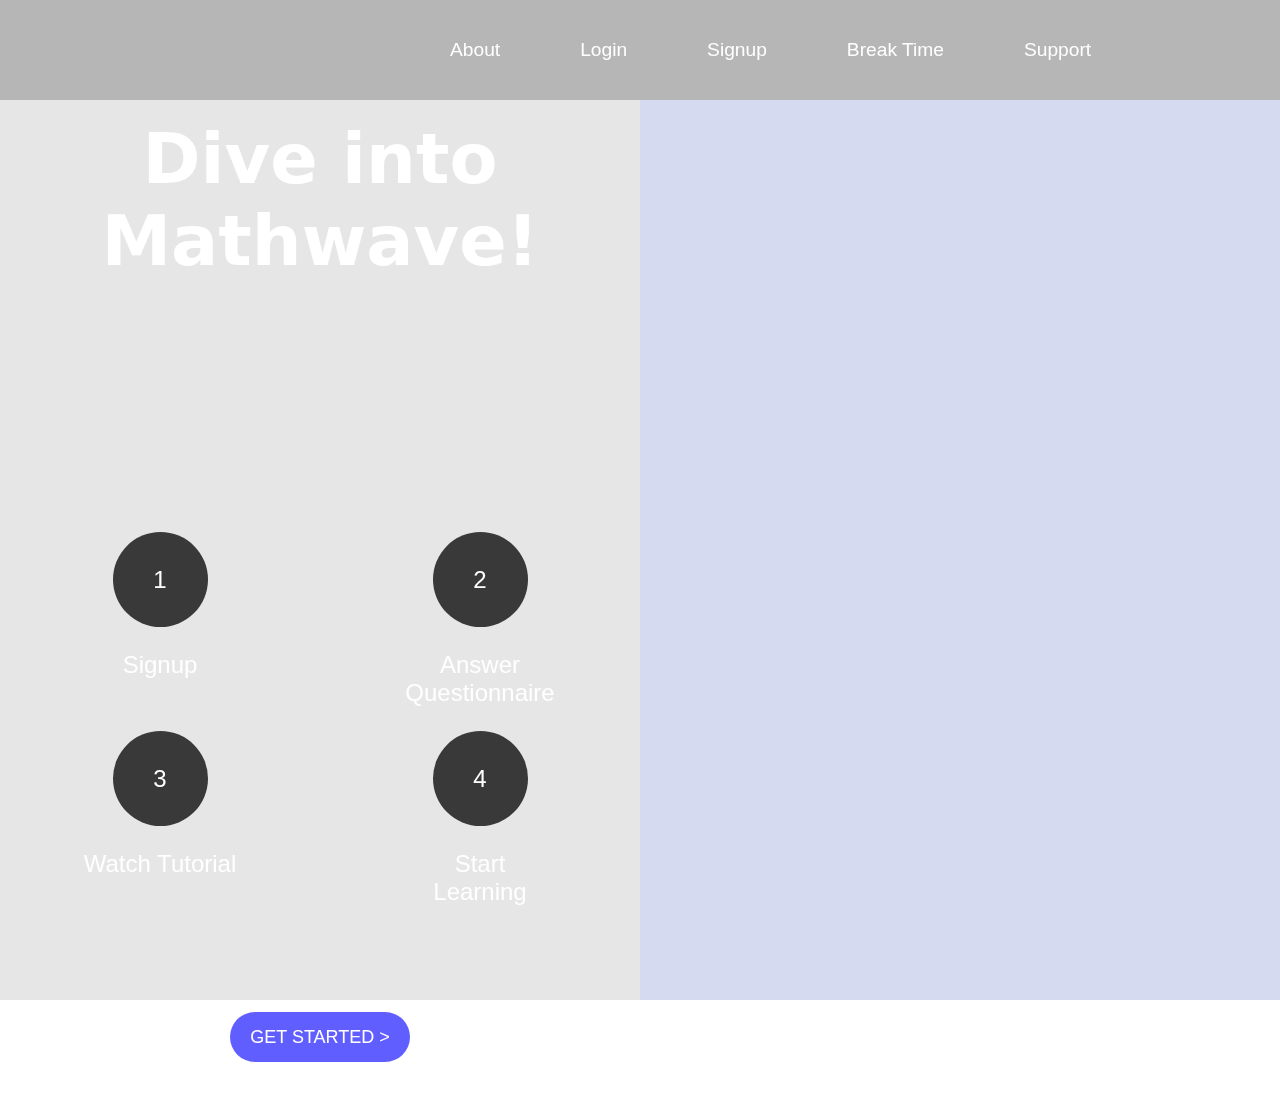
<file: static/index.html>
<!DOCTYPE html>
<html>
    <head>
        <script src="https://code.jquery.com/jquery-3.6.0.js" 
            integrity="sha256-H+K7U5CnXl1h5ywQfKtSj8PCmoN9aaq30gDh27Xc0jk=" crossorigin="anonymous"></script>
         <title> MathWave</title>
         <link rel="stylesheet" type="text/css" href="styles.css">
        <link rel="icon" type="image/jpeg" href="images/favicon.png">
    </head>


    <body>
        <div class = "bg-img">
            <div class= "overlay"></div>
        </div>
         
        <div class="main-container">
            <header>
                <!-- nav menu -->
                <nav class="navbar">
                    <!--logo-->
                    <button class="logo-button" id="logo-button">
                        <div class="logo-container"></div>
                    </button>
                    <!--nav buttons-->
                    <div class="nav-buttons">
                        <button class="button" id="about-button">About</button>
                         <button class="button" id="login-button">Login</button>
                        <button class="button" id="signup-button">Signup</button>
                        <button class="button" id="break-button">Break Time</button>
                        <button class="button" id ="support-button">Support</button>
                    </div>
                </nav>
            </header>
            <div class="content-wrapper">
                <div class = "left-img"><div class= "overlay"></div></div> 
                <div id="onboarding-container">
                    <h2 class="catchy-phrase"> <br> Dive into Mathwave!</h2>
                    <div class="hr"></div>
                    
                    <div class="onboarding-steps">
                        <div class="step">
                            <div class="step-number">1</div>
                            <p>Signup</p>
                        </div>

                        <div class="step">
                            <div class="step-number">2</div>
                            <p>Answer Questionnaire</p>
                        </div>

                        <div class="step">
                            <div class="step-number">3</div>
                            <p>Watch Tutorial</p>
                        </div>

                        <div class="step">
                            <div class="step-number">4</div>
                            <p>Start <br>Learning</p>
                        </div>
                    </div> <!-- Close the .onboarding-steps div here -->

                    <div class="centered-button">
                        <div class="hr2"></div>
                        <button id="get-started-btn" class="button">Get Started ></button>
                    </div>
                <div>
            </div>
        </div>

        <script>

            //page specfic button functionality-----
            document.addEventListener('DOMContentLoaded', function() {
                // get started onboarding
				var getStartedButton = document.getElementById('get-started-btn');
				if (getStartedButton) {
					getStartedButton.addEventListener('click', function() {
						window.location.href = 'get_started/sign_up.html'; // Redirect to sign_up.html
					});
                }
                //nav bar buttons
                var aboutButton = document.getElementById('about-button');
				if (aboutButton) {
					aboutButton.addEventListener('click', function() {
						window.location.href = 'about.html'; // Redirect to about.html
					});
                }
                
                var loginButton = document.getElementById('login-button');
				if (loginButton) {
					loginButton.addEventListener('click', function() {
						window.location.href = 'login.html'; // Redirect to login.html
					});
                }
                var signupButton = document.getElementById('signup-button');
				if (signupButton) {
					signupButton.addEventListener('click', function() {
						window.location.href = 'get_started/sign_up.html'; // Redirect to sign_up.html
					});
                }
                var breakButton = document.getElementById('break-button');
				if (breakButton) {
					breakButton.addEventListener('click', function() {
						window.location.href = 'break_time.html'; // Redirect to break.html
					});
                }
                var supportButton = document.getElementById('support-button');
				if (supportButton) {
					supportButton.addEventListener('click', function() {
						window.location.href = 'support.html'; // Redirect to break.html
					});
                }

                var logoButton = document.getElementById('logo-button');
				if (logoButton) {
					logoButton.addEventListener('click', function() {
						window.location.href = 'index.html'; // Redirect to index.html
					});
                }

                
            
            });

        </script>
    </body>
</html>
</file>
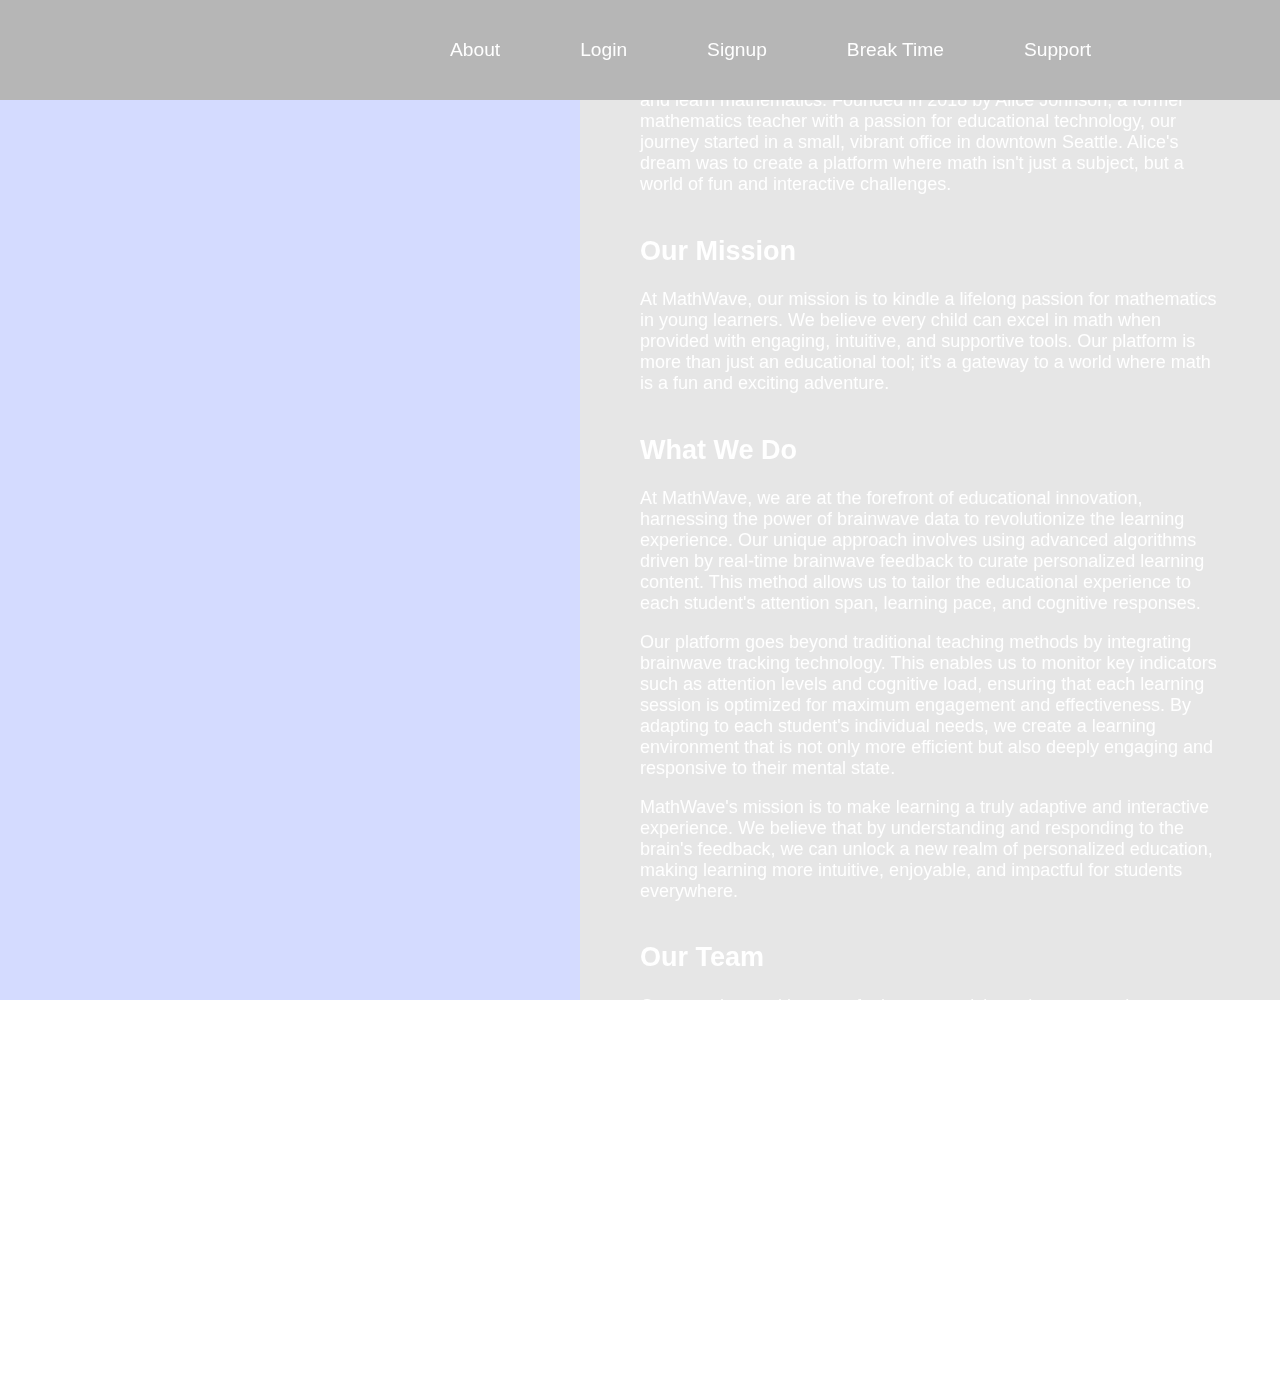
<file: static/about.html>
<!DOCTYPE html>
<html>
    <head>
        <script src="https://code.jquery.com/jquery-3.6.0.js" 
            integrity="sha256-H+K7U5CnXl1h5ywQfKtSj8PCmoN9aaq30gDh27Xc0jk=" crossorigin="anonymous"></script>
         <title> MathWave | About</title>
         <link rel="stylesheet" type="text/css" href="styles/aboutStyles.css">
        <link rel="icon" type="image/jpeg" href="images/favicon.png">
    </head>


    <body>
        <div class = "bg-img">
            <div class= "overlay"></div>
        </div>
         
        <div class="main-container">
            <header>
                <!-- nav menu -->
                <nav class="navbar">
                    <!--logo-->
                    <button class="logo-button" id="logo-button">
                        <div class="logo-container"></div>
                    </button>
                    <!--nav buttons-->
                    <div class="nav-buttons">
                        <button class="button" id="about-button">About</button>
                         <button class="button" id="login-button">Login</button>
                        <button class="button" id="signup-button">Signup</button>
                        <button class="button" id="break-button">Break Time</button>
                        <button class="button" id ="support-button">Support</button>
                    </div>
                </nav>
            </header>
            <div class="content-wrapper">
                <div class = "left-img"><div class= "overlay"></div></div> 
                <div id="about-container">
                    <h2 class="catchy-phrase"> <br> About Us</h2>
                    <div class="hr"></div>
                    
                    <section id="our-story">
                        <h2>Our Story</h2>
                        <p>MathWave began with a vision: to transform how children experience and learn mathematics. 
                            Founded in 2018 by Alice Johnson, a former mathematics teacher with a passion for educational technology, our journey started in a small, vibrant office in downtown Seattle. 
                            Alice's dream was to create a platform where math isn't just a subject, but a world of fun and interactive challenges.</p>
                    </section>

                    <section class="our-mission">
                        <h2>Our Mission</h2>
                        <p>At MathWave, our mission is to kindle a lifelong passion for mathematics in young learners. We believe every child can excel in math when provided with engaging, intuitive, and supportive tools. 
                            Our platform is more than just an educational tool; it's a gateway to a world where math is a fun and exciting adventure.</p>
                    </section>

                    <section class="what-we-do">
                        <h2>What We Do</h2>
                        <p>At MathWave, we are at the forefront of educational innovation, harnessing the power of brainwave data to revolutionize the learning experience. Our unique approach involves using advanced algorithms driven by real-time brainwave feedback to curate personalized learning content. This method allows us to tailor the educational experience to each student's attention span, learning pace, and cognitive responses.</p>
                        <p>Our platform goes beyond traditional teaching methods by integrating brainwave tracking technology. This enables us to monitor key indicators such as attention levels and cognitive load, ensuring that each learning session is optimized for maximum engagement and effectiveness. By adapting to each student's individual needs, we create a learning environment that is not only more efficient but also deeply engaging and responsive to their mental state.</p>
                        <p>MathWave's mission is to make learning a truly adaptive and interactive experience. We believe that by understanding and responding to the brain's feedback, we can unlock a new realm of personalized education, making learning more intuitive, enjoyable, and impactful for students everywhere.</p>
                    </section>
        
                    <section class="our-team">
                        <h2>Our Team</h2>
                        <p>Our team is a melting pot of talent, comprising educators, tech enthusiasts, creative designers, and dreamers. We share a common goal: revolutionizing the way math is taught and perceived. We're constantly innovating, striving to make MathWave an ever-evolving platform that meets the ever-changing educational needs of children globally.</p>
                    </section>
        
                    <section class="join-us">
                        <h2>Join Us on Our Journey</h2>
                        <p>Our story is just beginning, and the possibilities are endless. Whether you're a parent seeking to nurture your child's mathematical abilities, a teacher looking for dynamic teaching tools, or someone who shares our passion for educational technology, we invite you to join the MathWave community. Together, let's embark on a journey to make math a beloved subject and pave the way for a future where every child is a math enthusiast!</p>
                    </section>
                </div>
                    </div> <!-- Close the .onboarding-steps div here -->
                <div>
            </div>
        </div>

        <script>

            //page specfic button functionality-----
            document.addEventListener('DOMContentLoaded', function() {
                // get started onboarding
				var getStartedButton = document.getElementById('get-started-btn');
				if (getStartedButton) {
					getStartedButton.addEventListener('click', function() {
						window.location.href = 'get_started/sign_up.html'; // Redirect to sign_up.html
					});
                }
                //nav bar buttons
                var aboutButton = document.getElementById('about-button');
				if (aboutButton) {
					aboutButton.addEventListener('click', function() {
						window.location.href = 'about.html'; // Redirect to about.html
					});
                }
                
                var loginButton = document.getElementById('login-button');
				if (loginButton) {
					loginButton.addEventListener('click', function() {
						window.location.href = 'login.html'; // Redirect to login.html
					});
                }
                var signupButton = document.getElementById('signup-button');
				if (signupButton) {
					signupButton.addEventListener('click', function() {
						window.location.href = 'get_started/sign_up.html'; // Redirect to sign_up.html
					});
                }
                var breakButton = document.getElementById('break-button');
				if (breakButton) {
					breakButton.addEventListener('click', function() {
						window.location.href = 'break_time.html'; // Redirect to break.html
					});
                }
                var supportButton = document.getElementById('support-button');
				if (supportButton) {
					supportButton.addEventListener('click', function() {
						window.location.href = 'support.html'; // Redirect to break.html
					});
                }

                var logoButton = document.getElementById('logo-button');
				if (logoButton) {
					logoButton.addEventListener('click', function() {
						window.location.href = 'index.html'; // Redirect to index.html
					});
                }

                
            
            });

        </script>
    </body>
</html>
</file>
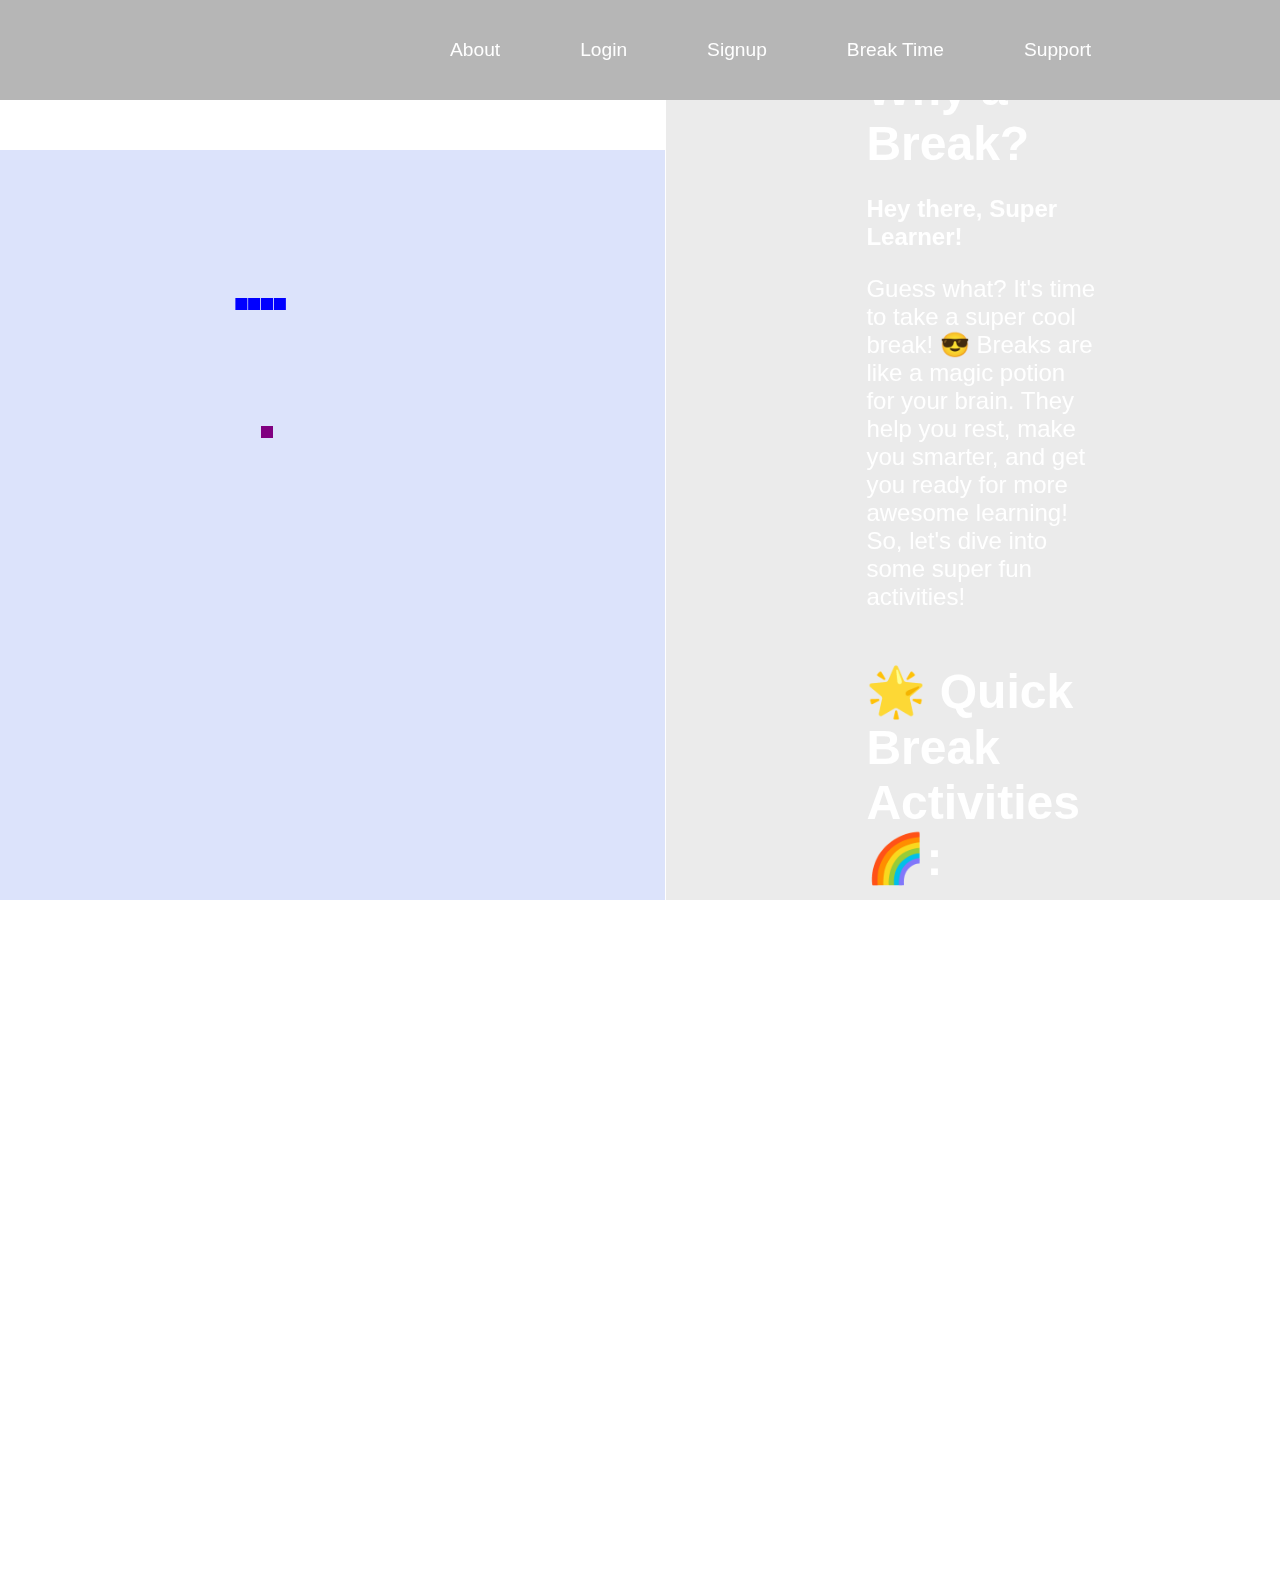
<file: static/break_time.html>
<!DOCTYPE html>
<html>
    <head>
        <script src="https://code.jquery.com/jquery-3.6.0.js" 
            integrity="sha256-H+K7U5CnXl1h5ywQfKtSj8PCmoN9aaq30gDh27Xc0jk=" crossorigin="anonymous"></script>
         <title> MathWave | Break Time</title>
         <link rel="stylesheet" type="text/css" href="styles/breakStyles.css">
        <link rel="icon" type="image/jpeg" href="images/favicon.png">
    </head>


    <body>
        <div class = "bg-img">
            <div class= "overlay"></div>
        </div>
         
        <div class="main-container">
            <header>
                <!-- nav menu -->
                <nav class="navbar">
                    <!--logo-->
                    <button class="logo-button" id="logo-button">
                        <div class="logo-container"></div>
                    </button>
                    <!--nav buttons-->
                    <div class="nav-buttons">
                        <button class="button" id="about-button">About</button>
                         <button class="button" id="login-button">Login</button>
                        <button class="button" id="signup-button">Signup</button>
                        <button class="button" id="break-button">Break Time</button>
                        <button class="button" id ="support-button">Support</button>
                    </div>
                </nav>
            </header>
            <div class="content-wrapper">
                <canvas width="800" height="950" id="game"></canvas>
                
                <div id="break-container">
                    <h2 class="catchy-phrase"> <br> 🌟 Break Time Fun! 🌈</h2>
                    <div class="hr"></div>
                   
                    <section class="faq">
                        <h1>Why a Break?</h1>
                        <div class="faq-item">
                            <p><strong>Hey there, Super Learner!</strong></p>
        <p>Guess what? It's time to take a super cool break! 😎 Breaks are like a magic potion for your brain. They help you rest, make you smarter, and get you ready for more awesome learning!
             So, let's dive into some super fun activities!</p>
                        <br>
                        </div>

                        <h1>🌟 Quick Break Activities 🌈:</h1>
                        <p>Here are some suggestions to get you started!</p>
                        <ul>
                            <li><strong>Dance Party🕺💃:</strong> Shake and move to a fun song!</li>
                            <li><strong>Coloring Challenge 🎨:</strong> Color a fun picture.</li>
                            <li><strong>Stretching Time🧘:</strong> Reach high and touch your toes.</li>
                        </ul>
                        <p>These fun activities are perfect for a quick 5-10 minute break. Choose one and enjoy your break time!</p>

                        </section>

                </div>
                    
                <div>
            </div>
        </div>

        <script>

            //page specfic button functionality-----
            document.addEventListener('DOMContentLoaded', function() {
                // get started onboarding
				var getStartedButton = document.getElementById('get-started-btn');
				if (getStartedButton) {
					getStartedButton.addEventListener('click', function() {
						window.location.href = 'get_started/sign_up.html'; // Redirect to sign_up.html
					});
                }
                //nav bar buttons
                var aboutButton = document.getElementById('about-button');
				if (aboutButton) {
					aboutButton.addEventListener('click', function() {
						window.location.href = 'about.html'; // Redirect to about.html
					});
                }
                
                var loginButton = document.getElementById('login-button');
				if (loginButton) {
					loginButton.addEventListener('click', function() {
						window.location.href = 'login.html'; // Redirect to login.html
					});
                }
                var signupButton = document.getElementById('signup-button');
				if (signupButton) {
					signupButton.addEventListener('click', function() {
						window.location.href = 'get_started/sign_up.html'; // Redirect to sign_up.html
					});
                }
                var breakButton = document.getElementById('break-button');
				if (breakButton) {
					breakButton.addEventListener('click', function() {
						window.location.href = 'break_time.html'; // Redirect to break.html
					});
                }
                var supportButton = document.getElementById('support-button');
				if (supportButton) {
					supportButton.addEventListener('click', function() {
						window.location.href = 'support.html'; // Redirect to break.html
					});
                }

                var logoButton = document.getElementById('logo-button');
				if (logoButton) {
					logoButton.addEventListener('click', function() {
						window.location.href = 'index.html'; // Redirect to index.html
					});
                }

                
            
            });

            var canvas = document.getElementById('game');
var context = canvas.getContext('2d');

// the canvas width & height, snake x & y, and the apple x & y, all need to be a multiples of the grid size in order for collision detection to work
// (e.g. 16 * 25 = 400)
var grid = 16;
var count = 0;

var snake = {
  x: 160,
  y: 160,

  // snake velocity. moves one grid length every frame in either the x or y direction
  dx: grid,
  dy: 0,

  // keep track of all grids the snake body occupies
  cells: [],

  // length of the snake. grows when eating an apple
  maxCells: 4
};
var apple = {
  x: 320,
  y: 320
};


function getRandomInt(min, max) {
  return Math.floor(Math.random() * (max - min)) + min;
}

// game loop
function loop() {
  requestAnimationFrame(loop);

  // slow game loop to 15 fps instead of 60 (60/15 = 4)
  if (++count < 4) {
    return;
  }

  count = 0;
  context.clearRect(0,0,canvas.width,canvas.height);

  // move snake by it's velocity
  snake.x += snake.dx;
  snake.y += snake.dy;

  // wrap snake position horizontally on edge of screen
  if (snake.x < 0) {
    snake.x = canvas.width - grid;
  }
  else if (snake.x >= canvas.width) {
    snake.x = 0;
  }

  // wrap snake position vertically on edge of screen
  if (snake.y < 0) {
    snake.y = canvas.height - grid;
  }
  else if (snake.y >= canvas.height) {
    snake.y = 0;
  }

  // keep track of where snake has been. front of the array is always the head
  snake.cells.unshift({x: snake.x, y: snake.y});

  // remove cells as we move away from them
  if (snake.cells.length > snake.maxCells) {
    snake.cells.pop();
  }

  // draw apple
  context.fillStyle = 'purple';
  context.fillRect(apple.x, apple.y, grid-1, grid-1);

  // draw snake one cell at a time
  context.fillStyle = 'blue';
  snake.cells.forEach(function(cell, index) {

    // drawing 1 px smaller than the grid creates a grid effect in the snake body so you can see how long it is
    context.fillRect(cell.x, cell.y, grid-1, grid-1);

    // snake ate apple
    if (cell.x === apple.x && cell.y === apple.y) {
      snake.maxCells++;

      // canvas is 400x400 which is 25x25 grids
      apple.x = getRandomInt(0, 25) * grid;
      apple.y = getRandomInt(0, 25) * grid;
    }

    // check collision with all cells after this one (modified bubble sort)
    for (var i = index + 1; i < snake.cells.length; i++) {

      // snake occupies same space as a body part. reset game
      if (cell.x === snake.cells[i].x && cell.y === snake.cells[i].y) {
        snake.x = 160;
        snake.y = 160;
        snake.cells = [];
        snake.maxCells = 4;
        snake.dx = grid;
        snake.dy = 0;

        apple.x = getRandomInt(0, 25) * grid;
        apple.y = getRandomInt(0, 25) * grid;
      }
    }
  });
}

// listen to keyboard events to move the snake
document.addEventListener('keydown', function(e) {
  // prevent snake from backtracking on itself by checking that it's
  // not already moving on the same axis (pressing left while moving
  // left won't do anything, and pressing right while moving left
  // shouldn't let you collide with your own body)

  // left arrow key
  if (e.which === 37 && snake.dx === 0) {
    snake.dx = -grid;
    snake.dy = 0;
  }
  // up arrow key
  else if (e.which === 38 && snake.dy === 0) {
    snake.dy = -grid;
    snake.dx = 0;
  }
  // right arrow key
  else if (e.which === 39 && snake.dx === 0) {
    snake.dx = grid;
    snake.dy = 0;
  }
  // down arrow key
  else if (e.which === 40 && snake.dy === 0) {
    snake.dy = grid;
    snake.dx = 0;
  }
});

// start the game
requestAnimationFrame(loop);
        </script>

    </body>
</html>
</file>
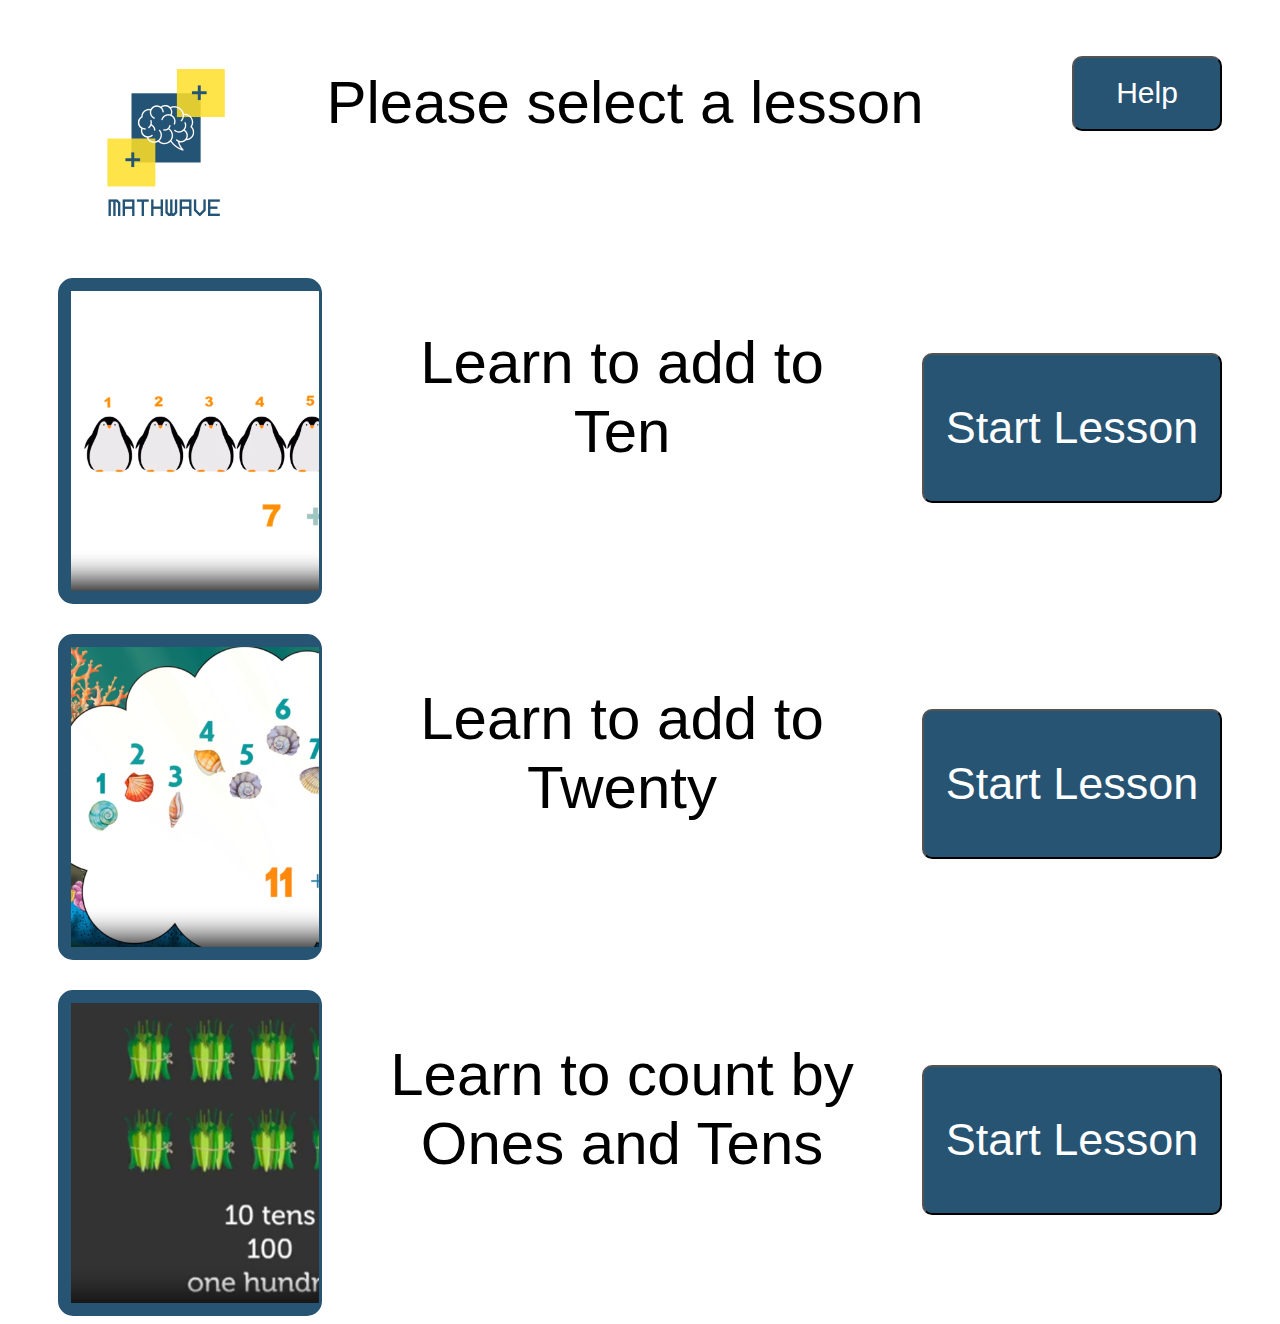
<file: static/Lesson_Page.html>
<!DOCTYPE html>
<html>
<head>
</head>
<body>
<style>

.startlesson1:focus, .startlesson2:focus, .startlesson3:focus{
    border:10px solid rgb(0, 0, 0);
    font-weight: 100px;
    justify-content: space-between;
    margin-top: 75px;
  }

.lessons {
    display: flex;
    justify-content: center;
    padding: 0px 50px;
    padding-top: 30px;
    font-family: Arial, sans-serif;
}

.thumbnaillesson1,.thumbnaillesson2, .thumbnaillesson3{
  background-color: #285474;
  padding: 10px;
  border-radius: 15px;
  border-color: #285474;
  border-style: solid;
  overflow: hidden;
  height: 300px; 
  width: auto;
  
    
} 

.startlesson1,.startlesson2, .startlesson3{
    display:inline-block;
    background-color: #285474;
    color: white;
    font-size: 45px;
    height: 150px;
    width: 300px;
    border-radius: 10px;
    justify-content: space-between;
    margin-top: 75px;
} 




.header {
    display: flex;
    justify-content:space-between;
    padding: 0px 30px;
    align-items:center;
    padding-bottom: 70px;
}

.logo {
    height: 120px; 
    width: 160px;
}

.helpbutton {
    display: inline-block;
    gap: 10px; 
    padding: 0px 20px;
}

</style>

<div class="header">
  <div class="logo">
    <img src="images/transparentLogo.png" style="height: 250px; width: 250px;">
  </div>

 <div id="text">
    <p style="font-size: 60px; font-family: Arial, sans-serif; text-align: center; width: 800px; height: 50px;">Please select a lesson</p> 
  </div>

  <div id="Help">
    <button class="helpbutton" href= "templates/help.html" style=" background-color:#285474; color:white; font-size: 30px; height: 75px; width: 150px; border-radius: 10px; margin:1px 20px;">Help</button>
  </div>

</div>


  
<div class="lessons">

  <div class ="thumbnaillesson1">
    <img src="images/Additon to 10 Thumbnail.png" style="height: 300px; width:400px;">
  </div>

  <center>
  <div>
    <p style="font-size: 60px; font-family: Arial, sans-serif; text-align: center; width: 500px; margin: 50px;">Learn to add to Ten</p> 
  </div>
  </center>

  <a href="Video_Page.html?lessonNum=1" id="Lesson1">
    <button class="startlesson1">Start Lesson</button>
  </a>

</div>


<div class="lessons">

  <div class ="thumbnaillesson2">
    <img src="images/Addition to 20 Thumbnail.png" style="height: 300px; width:400px;">
  </div>

  <center>
  <div>
    <p style="font-size: 60px; font-family: Arial, sans-serif; text-align: center; width: 500px; margin: 50px;">Learn to add to Twenty</p> 
  </div>
  </center>

  <a href="Video_Page.html?lessonNum=2" id="Lesson2">
    <button class="startlesson2">Start Lesson</button>
  </div>

</a>


<div class="lessons">

  <div class ="thumbnaillesson3">
    <img src="images/Ones and Tens Thumbnail.png" style="height: 300px; width:400px;">
  </div>

  <center>
  <div>
    <p style="font-size: 60px; font-family: Arial, sans-serif; text-align: center; width: 500px; margin: 50px;">Learn to count by Ones and Tens</p> 
  </div>
  </center>

  <a href="Video_Page.html?lessonNum=3" id="Lesson3">
    <button class="startlesson3">Start Lesson</button>
  </a>

</div>

  <script> 
  </script>
</body>
</html>
</file>
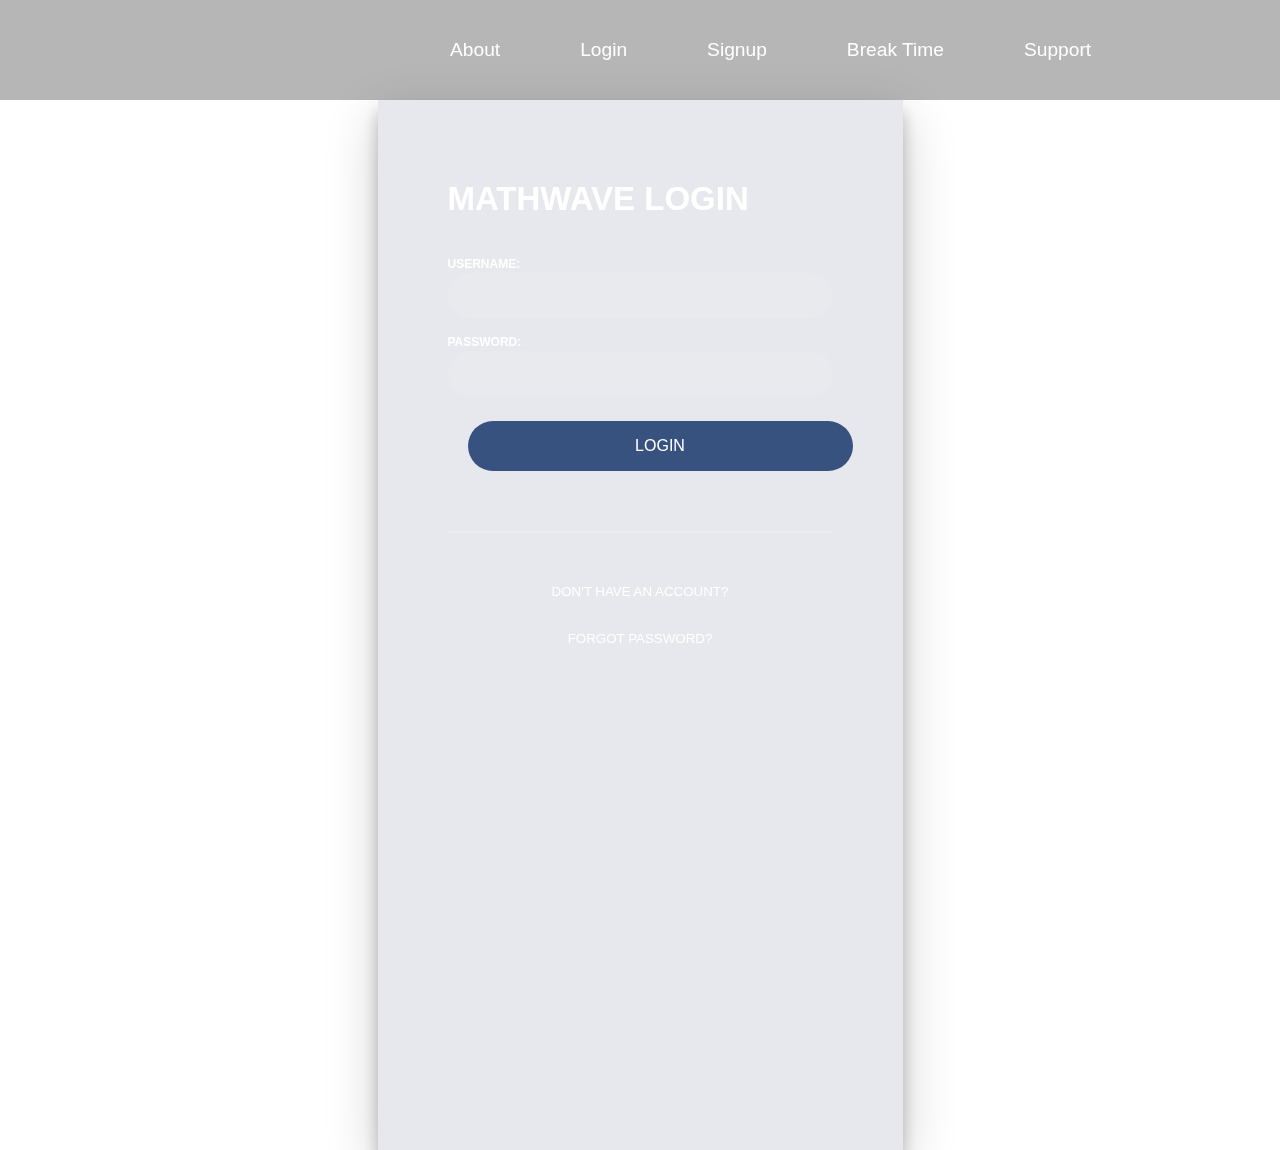
<file: static/login.html>
<!DOCTYPE html>
<html lang="en">
<head>
    <meta charset="UTF-8">
    <meta name="viewport" content="width=device-width, initial-scale=1.0">
    <title>Login - Mathwave</title>
    <link rel="stylesheet" href="styles/loginStyles.css">
    <link rel="icon" type="image/jpeg" href="images/favicon.png">
</head>
<body>
    <header>
        <!-- nav menu -->
        <nav class="navbar">
            <!--logo-->
            <button class="logo-button" id="logo-button">
                <div class="logo-container"></div>
            </button>
            <!--nav buttons-->
            <div class="nav-buttons">
                <button class="button" id="about-button">About</button>
                 <button class="button" id="login-button">Login</button>
                <button class="button" id="signup-button">Signup</button>
                <button class="button" id="break-button">Break Time</button>
                <button class="button" id="support-button">Support</button>
            </div>
        </nav>
    </header>
    
    
    <div class="login-container">
        <div class="login">
            <form id="login-form" action="/open_api/login" method="post">
                <h2>Mathwave Login</h2>
                <div class="group">
                    <label for="username" class="label">Username:</label>
                    <input type="text" id="username" class="input" name="username" required>
                </div>
                <div class="group">
                    <label for="password" class="label">Password:</label>
                    <input type="password" id="password" class="input" name="password" required>
                </div>
                <div class="group">
                    <button type="submit" class="button">Login</button>
                </div>
                <div class="hr"></div>    
                <div class="foot-lnk">
                    <button class="foot-lnk" id="foot-lnk1">Don't Have an Account?</a>
                    <button class="foot-lnk" id="foot-lnk2">Forgot Password?</a>
                </div>
            </form>
        </div>
    </div>

    <script>
        document.addEventListener('DOMContentLoaded', function() {
            var signUpLink = document.getElementById('signup-link');
            if (signUpLink) {
                signUpLink.addEventListener('click', function(event) {
                    event.preventDefault(); // Prevent the default anchor action
                    window.location.href = 'get_started/sign_up.html';
                });
            }
            var getStartedButton = document.getElementById('get-started-btn');
				if (getStartedButton) {
					getStartedButton.addEventListener('click', function() {
						window.location.href = 'get_started/sign_up.html'; // Redirect to sign_up.html
					});
                }
                //nav bar buttons
                var aboutButton = document.getElementById('about-button');
				if (aboutButton) {
					aboutButton.addEventListener('click', function() {
						window.location.href = 'about.html'; // Redirect to about.html
					});
                }
                
                var loginButton = document.getElementById('login-button');
				if (loginButton) {
					loginButton.addEventListener('click', function() {
						window.location.href = 'login.html'; // Redirect to login.html
					});
                }
                var signupButton = document.getElementById('signup-button');
				if (signupButton) {
					signupButton.addEventListener('click', function() {
						window.location.href = 'get_started/sign_up.html'; // Redirect to sign_up.html
					});
                }
                var breakButton = document.getElementById('break-button');
				if (breakButton) {
					breakButton.addEventListener('click', function() {
						window.location.href = 'break_time.html'; // Redirect to break.html
					});
                }
                var supportButton = document.getElementById('support-button');
				if (supportButton) {
					supportButton.addEventListener('click', function() {
						window.location.href = 'support.html'; // Redirect to break.html
					});
                }

                var logoButton = document.getElementById('logo-button');
				if (logoButton) {
					logoButton.addEventListener('click', function() {
						window.location.href = 'index.html'; // Redirect to index.html
					});
                }

                var footLnk = document.getElementById('foot-lnk1');
                if(footLnk) 
                {
                    footLnk.addEventListener('click', function() 
                    {
                        window.location.href = 'get_started/sign_up.html';
                    });
                }
        });
    </script>
</body>
</html>
</file>
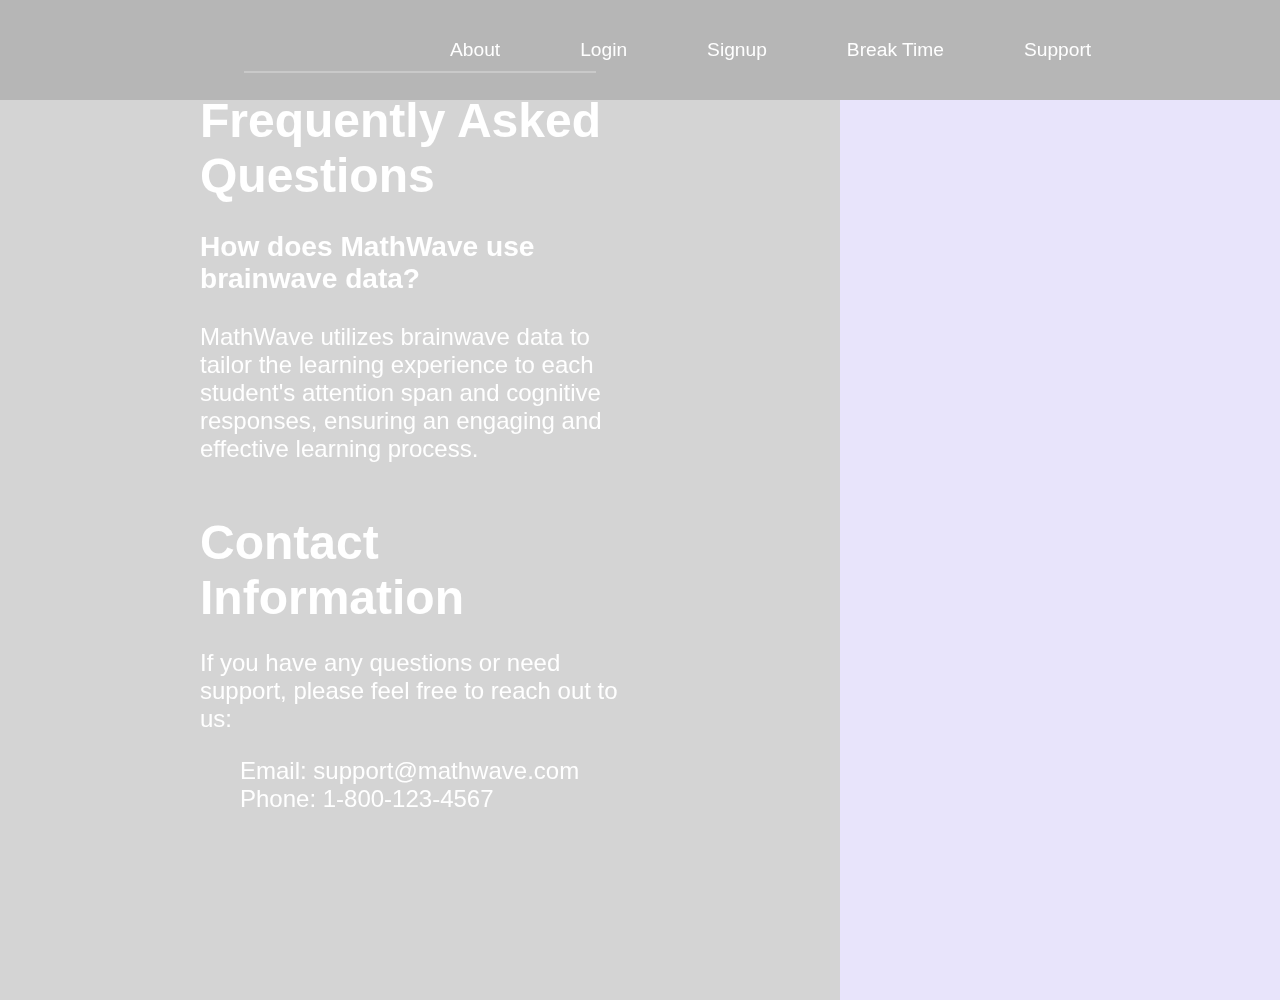
<file: static/support.html>
<!DOCTYPE html>
<html>
    <head>
        <script src="https://code.jquery.com/jquery-3.6.0.js" 
            integrity="sha256-H+K7U5CnXl1h5ywQfKtSj8PCmoN9aaq30gDh27Xc0jk=" crossorigin="anonymous"></script>
         <title> MathWave | Support</title>
         <link rel="stylesheet" type="text/css" href="styles/supportStyles.css">
        <link rel="icon" type="image/jpeg" href="images/favicon.png">
    </head>


    <body>
        <div class = "bg-img">
            <div class= "overlay"></div>
        </div>
         
        <div class="main-container">
            <header>
                <!-- nav menu -->
                <nav class="navbar">
                    <!--logo-->
                    <button class="logo-button" id="logo-button">
                        <div class="logo-container"></div>
                    </button>
                    <!--nav buttons-->
                    <div class="nav-buttons">
                        <button class="button" id="about-button">About</button>
                         <button class="button" id="login-button">Login</button>
                        <button class="button" id="signup-button">Signup</button>
                        <button class="button" id="break-button">Break Time</button>
                        <button class="button" id ="support-button">Support</button>
                    </div>
                </nav>
            </header>
            <div class="content-wrapper">
                <div class = "left-img"><div class= "overlay"></div></div> 
                <div id="support-container">
                    <h2 class="catchy-phrase"> <br> Support</h2>
                    <div class="hr"></div>
                   
                    <section class="faq">
                        <h1>Frequently Asked Questions</h1>
                        <div class="faq-item">
                            <h3>How does MathWave use brainwave data?</h3>
                            <p>MathWave utilizes brainwave data to tailor the learning experience to each student's attention span and cognitive responses, ensuring an engaging and effective learning process.</p>
                        <br>
                        </div>

                        <h1>Contact Information</h1>
                        <p>If you have any questions or need support, please feel free to reach out to us:</p>
                        <ul>
                            <li>Email: support@mathwave.com</li>
                            <li>Phone: 1-800-123-4567</li>
                        </ul>
                    </section>

                </div>
                    
                <div>
            </div>
        </div>

        <script>

            //page specfic button functionality-----
            document.addEventListener('DOMContentLoaded', function() {
                // get started onboarding
				var getStartedButton = document.getElementById('get-started-btn');
				if (getStartedButton) {
					getStartedButton.addEventListener('click', function() {
						window.location.href = 'get_started/sign_up.html'; // Redirect to sign_up.html
					});
                }
                //nav bar buttons
                var aboutButton = document.getElementById('about-button');
				if (aboutButton) {
					aboutButton.addEventListener('click', function() {
						window.location.href = 'about.html'; // Redirect to about.html
					});
                }
                
                var loginButton = document.getElementById('login-button');
				if (loginButton) {
					loginButton.addEventListener('click', function() {
						window.location.href = 'login.html'; // Redirect to login.html
					});
                }
                var signupButton = document.getElementById('signup-button');
				if (signupButton) {
					signupButton.addEventListener('click', function() {
						window.location.href = 'get_started/sign_up.html'; // Redirect to sign_up.html
					});
                }
                var breakButton = document.getElementById('break-button');
				if (breakButton) {
					breakButton.addEventListener('click', function() {
						window.location.href = 'break_time.html'; // Redirect to break.html
					});
                }
                var supportButton = document.getElementById('support-button');
				if (supportButton) {
					supportButton.addEventListener('click', function() {
						window.location.href = 'support.html'; // Redirect to break.html
					});
                }

                var logoButton = document.getElementById('logo-button');
				if (logoButton) {
					logoButton.addEventListener('click', function() {
						window.location.href = 'index.html'; // Redirect to index.html
					});
                }

                
            
            });

        </script>
    </body>
</html>
</file>
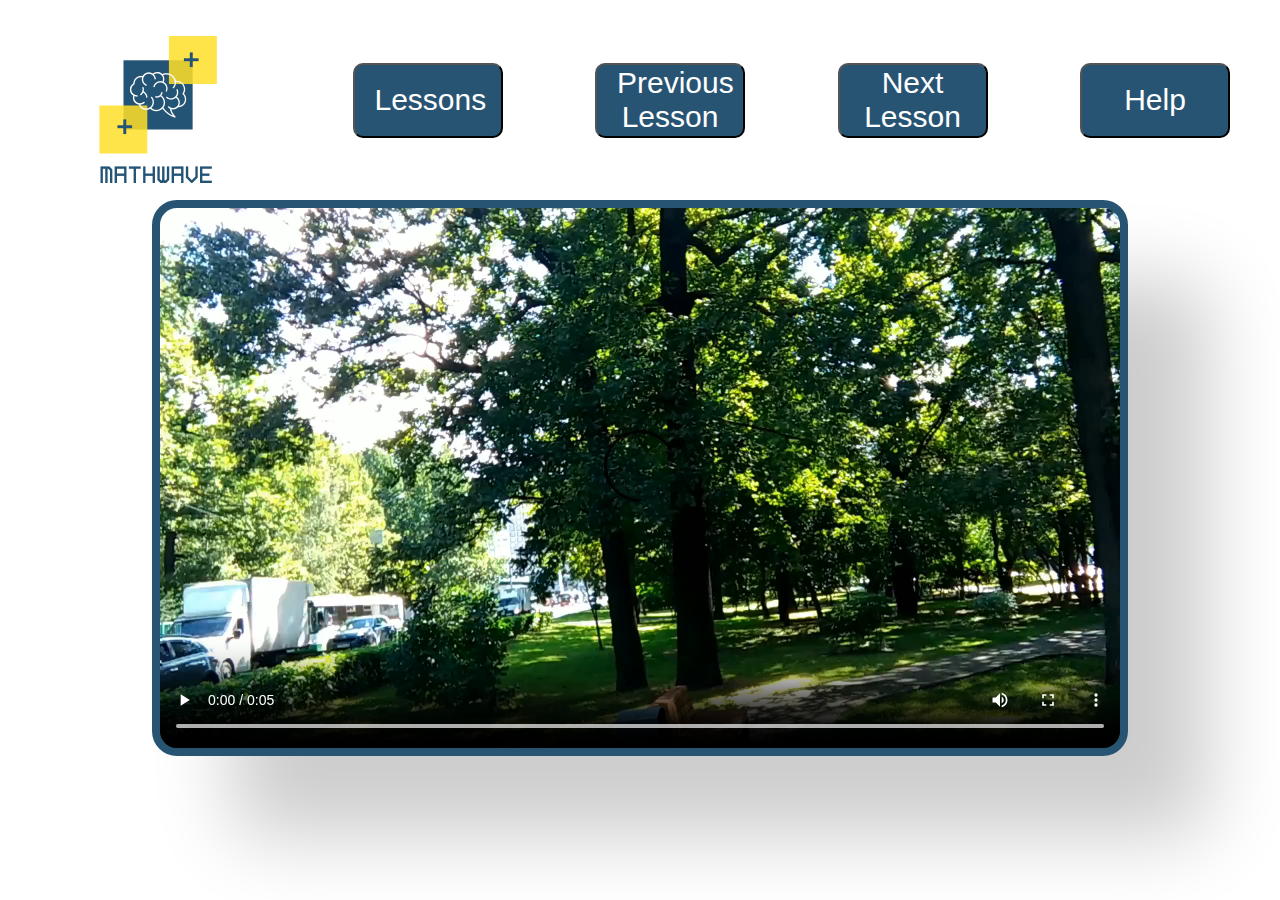
<file: static/Video_Page.html>
<!DOCTYPE html>
<html>
<head>
    <script src="https://code.jquery.com/jquery-3.6.0.js" 
       integrity="sha256-H+K7U5CnXl1h5ywQfKtSj8PCmoN9aaq30gDh27Xc0jk=" crossorigin="anonymous"></script>
    <link rel="stylesheet" type="text/css" href="styles.css">


</head>
<body>
<style>


.options {
    display: flex;
    justify-content: center;
    flex-wrap: wrap; 
    margin-top: 40px;
    padding: 0 10px;
    font-family: Arial, sans-serif;
}

.submitbutton:focus,.likebutton:focus, .okaybutton:focus, .dislikebutton:focus{
    border:5px solid rgb(0, 0, 0);
    font-weight: 100px;
    justify-content: space-between;
    margin: 0 10px;
  }

.dislikebutton{
    display:inline-block;
    background-color: red;
    color:black;
    font-size: 30px;
    height: 75px;
    width: 150px;
    border-radius: 10px;
    justify-content: space-between;
    margin: 0 10px;
} 

.okaybutton{
    display:inline-block;
    background-color: rgb(255, 208, 0);
    color:black;
    font-size: 30px;
    height: 75px;
    width: 150px;
    border-radius: 10px;
    justify-content: space-between;
    margin: 0 10px;
} 

.likebutton{
    display:inline-block;
    background-color: rgb(0, 255, 0);
    color:black;
    font-size: 30px;
    height: 75px;
    width: 150px;
    border-radius: 10px;
    justify-content: space-between;
    margin: 0 10px;
} 

.submitbutton{
    display:inline-block;
    background-color: rgb(255, 166, 0);
    color:black;
    font-size: 30px;
    height: 75px;
    width: 150px;
    border-radius: 10px;
    justify-content: space-between;
    margin: 0 10px;
} 

.videobox {
  margin: auto;
  box-shadow: 80px 80px 80px rgba(6, 6, 7, 0.2);
  background-color: #285474;
  padding: 5px;
  border-radius: 25px;
  border-color: #285474;
  border-style: solid;
  overflow: hidden;
  height:540px;
  width:960px;
}

.header {
    display: flex;
    justify-content: space-between;
    padding: 0px 30px;
    align-items:center;
}

.logo {
    height: 200px; 
    width: auto;
}

.lessonbuttons {
    display: inline-block;
    gap: 10px; 
    padding: 0px 20px;
}

.switch


  p{
    text-align: center;
  }
</style>
<div class="header">
  <div class="logo">
    <img src="images/transparentLogo.png" style="height: 250px; width: 250px;">
  </div>

  <div id="Lessons">
    <button class="lessonbuttons" href= "Lesson_Page.html" style=" background-color:#285474; color:white; font-size: 30px; height: 75px; width: 150px; border-radius: 10px; margin:1px 20px;">Lessons</button>
  </div>

  <div id="PrevLesson" >
    <button class="lessonbuttons" style=" background-color:#285474; color:white; font-size: 30px; height: 75px; width: 150px; border-radius: 10px; margin:1px 20px;">Previous Lesson</button>
  </div>

  <div id="NextLesson" >
    <button class="lessonbuttons" style=" background-color:#285474; color:white; font-size: 30px; height: 75px; width: 150px; border-radius: 10px; margin:1px 20px;">Next Lesson</button>
  </div>

  <div id="Help" >
    <button class="lessonbuttons" href= "templates/help.html" style=" background-color:#285474; color:white; font-size: 30px; height: 75px; width: 150px; border-radius: 10px; margin:1px 20px;">Help</button>
  </div>

</div>


<center>
  <video controls id="video" class="videobox">
  <source src="videos/movie.mp4">
  </video>
 </center>


 <div class="options">
<div id="Dislike" style="display: none;">
  <button class="dislikebutton" >Dislike</button>
</div>

<div id="Okay" style="display: none;">
  <button class="okaybutton">Okay</button>
</div>

<div id="Like" style="display: none;">
    <button class="likebutton">Like</button>
</div>

<div id="Submit" style="display: none;">
    <button class="submitbutton">Submit</button>
</div>

</div>




  <p id="Response"style="display: none; font-size: 25px; width:550px;top:650px";></p>

  <script> 

    var lessonNumber = parent.document.URL.substring(parent.document.URL.indexOf('?')+11, parent.document.URL.length);
    if(lessonNumber == 1){
    let vid = document.getElementById("video");
    vid.src = "videos/Add_To_Ten.mp4";
    }else if(lessonNumber == 2){
    let vid = document.getElementById("video");
    vid.src = "videos/Add_To_Twenty.mp4";
    }else if(lessonNumber == 3){
    let vid = document.getElementById("video");
    vid.src = "videos/Count_By_Ten.mp4";
    }

    video.addEventListener("play", (event) => { 
			play_start();
		});

    video.addEventListener("ended", (event) => {
			play_stop();
		});


    function play_start(){
			$.post("/open_api/play_movie", { "data":"somedata", "any":"data"},
				function(data, textStatus) {
					//this gets called when browser receives response from server
					console.log(data);
				}, "json").fail( function(response) {
					//this gets called if the server throws an error
					console.log("error");
				console.log(response);});
		}

    function play_stop(){
      document.getElementById("Dislike").style.display="block";
      document.getElementById("Okay").style.display="block";
      document.getElementById("Like").style.display="block";
      document.getElementById("Submit").style.display="block";
    }
   

    document.getElementById("Submit").addEventListener("click", function() {
        var rated = document.getElementById("Response").innerText;
        var rating = "0";
        if(rated == "Disliked"){
          alert("Disliked the video");
          rating = "1";
        }else if(rated == "Okayed"){
          alert("Okayed the video");
          rating = "2";
        }else if(rated == "Liked"){
          alert("Liked the video");
          rating = "3";
        }else {
          alert("Please select a rating");
        }
        $.post("/submit-feedback", { feedback: rating },
                function(data, textStatus) {
                    alert("Rating submitted successfully");
                });
    });



    document.getElementById("Dislike").addEventListener("click", function() {
      document.getElementById("Response").innerText= "Disliked";
    });

    document.getElementById("Okay").addEventListener("click", function() {
      document.getElementById("Response").innerText="Okayed";
    });

    document.getElementById("Like").addEventListener("click", function() {
      document.getElementById("Response").innerText="Liked";
    });

    document.getElementById("PrevLesson").addEventListener("click", function() {
      if(lessonNumber == 1){
        alert("There is no previous lesson");
      }else if (lessonNumber == 2){
        let vid = document.getElementById("video");
        vid.src = "videos/Add_To_Ten.mp4";
        lessonNumber = 1;
      }else if (lessonNumber == 3){
        let vid = document.getElementById("video");
        vid.src = "videos/Add_To_Twenty.mp4";
        lessonNumber = 2;
      }
    });

    document.getElementById("NextLesson").addEventListener("click", function() {
      if(lessonNumber == 3){
        alert("There is no next lesson");
      }else if (lessonNumber == 2){
        let vid = document.getElementById("video");
        vid.src = "videos/Count_By_Ten";
        lessonNumber = 3;
      }else if (lessonNumber == 1){
        let vid = document.getElementById("video");
        vid.src = "videos/Add_To_Twenty.mp4";
        lessonNumber = 2;
      }
    });


  </script>
</body>
</html>
</file>
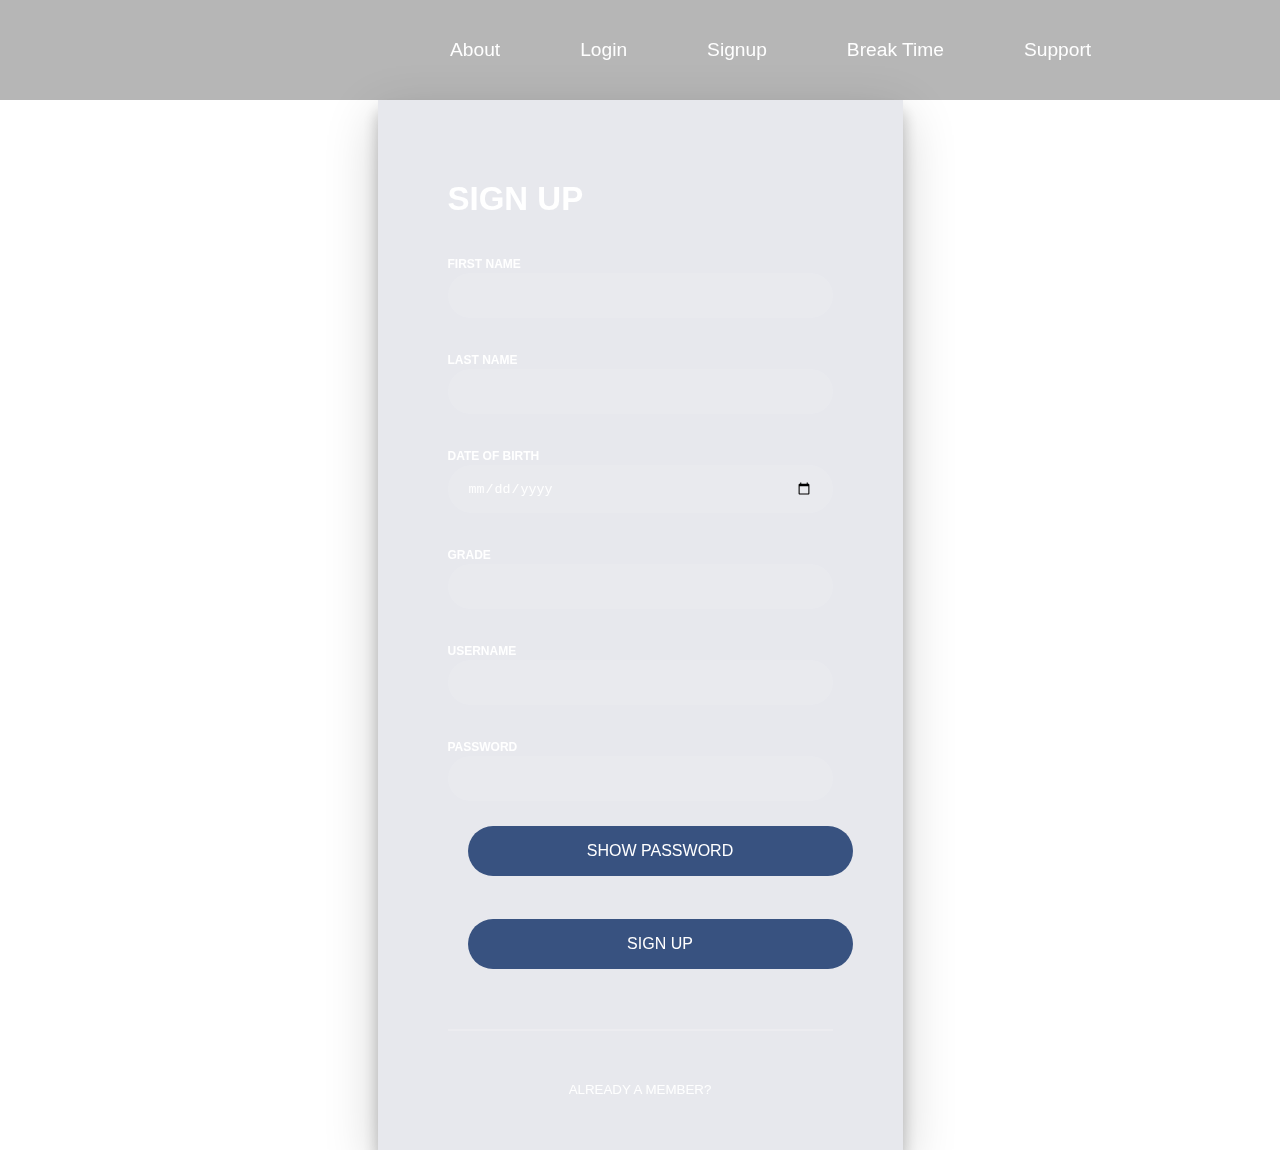
<file: static/get_started/sign_up.html>
<!DOCTYPE html>
<html>
    <head>
        <title>Sign Up - MathWave</title>
            <script src="https://code.jquery.com/jquery-3.6.0.js"
                integrity="sha256-H+K7U5CnXl1h5ywQfKtSj8PCmoN9aaq30gDh27Xc0jk="
                crossorigin="anonymous">
            </script>
        <link rel="stylesheet" type="text/css" href="../styles/signupStyles.css">
        <link rel="icon" type="image/jpeg" href="../images/favicon.png">
    </head>
    <body>
        <div class = "bg-img-signup">
            <div class= "overlay"></div>
        </div>

        <div class="main-container">
            <header>
                <!-- nav menu -->
                <nav class="navbar">
                    <!--logo-->
                    <button class="logo-button" id="logo-button">
                        <div class="logo-container"></div>
                    </button>
                    <!--nav buttons-->
                    <div class="nav-buttons">
                        <button class="button" id="about-button">About</button>
                         <button class="button" id="login-button">Login</button>
                        <button class="button" id="signup-button">Signup</button>
                        <button class="button" id="break-button">Break Time</button>
                        <button class="button" id="support-button">Support</button>
                    </div>
                </nav>
            </header>

        
            <!-- sign up form-->
            <div class="signup-container">
                
                <div class="signup">
                    
                    <form id="signup-form">
                        <h2>Sign Up</h2>
                        <div class="group">
                            <label for="first-name" class="label">First Name</label>
                            <input type="text" id="first-name" name="first_name" class="input" required><br>
                        </div>
                        <div class="group">
                            <label for="last-name" class="label">Last Name</label>
                            <input type="text" id="last-name" name="last_name" class="input" required><br>
                        </div>
                        <div class="group">
                            <label for="dob" class="label">Date of Birth</label>
                            <input type="date" id="dob" name="dob"  class="input" required><br>
                        </div>
                        <div class="group">
                            <label for="grade" class="label">Grade</label>
                            <input type="text" id="grade" name="grade"  class="input" required><br>                    
                        </div>
                        <div class="group">
                            <label for="username" class="label">Username</label>
                            <input type="text" id="username" name="username"  class="input" required><br> 
                        </div>
                        <div class="group">
                            <label for="password" class="label">Password</label>
                            <input type="password" id="password" name="password"  class="input" required>
                        </div>
                        <div class="group">
                            <button type="button" class="button" id="toggle-password" onclick="togglePassword()">Show Password</button><br>
                            <button type="submit" class="button" id="submit-signup">Sign Up</button>
                        </div>
                        <div class="hr"></div>    
                        <div class="foot-lnk">
                            <button class="foot-lnk" id="foot-lnk">Already A Member?</a>
                        </div>
                    </form>
                </div>
            </div>
        </div>

        <script>
            // JavaScript to toggle password visibility
            function togglePassword() {
                var passwordField = document.getElementById('password');
                if (passwordField.type === 'password') {
                    passwordField.type = 'text';
                } else {
                    passwordField.type = 'password';
                }
            }

            $(document).ready(function() 
            {
                $('#signup-form').on('submit', function(e) 
                {
                    e.preventDefault(); // Prevent the default form submission

                    // Collect form data into a JavaScript object
                    var userData = {
                        first_name: $('#first-name').val(),
                        last_name: $('#last-name').val(),
                        dob: $('#dob').val(),
                        grade: $('#grade').val(),
                        username: $('#username').val(),
                        password: $('#password').val() // Make sure you've added this field in the form
                    };

                    // Send the form data to the server using AJAX
                    $.ajax({
                        url: '/api/create_user', // The URL where you want to post the data
                        type: 'POST',
                        contentType: 'application/json', // The type of content you're sending
                        data: JSON.stringify(userData), // Convert the JavaScript object to a JSON string
                        success: function(response) 
                        {
                            // Handle success - for example, you might want to redirect
                            // to the login page or display a success message
                            console.log('User created:', response);
                            // Redirect to login page or display success message
                            //window.location.href = '../login.html';
                            window.location.href = 'questionnaire.html'; // redirect to questionnaire as per onboarding steps
                        },
                        error: function(xhr, status, error) 
                        {
                            // Handle errors - for example, display an error message
                            console.error('Signup failed:', error);
                            // Display an error message to the user
                            alert('Error: ' + error);
                        }
                    });
                });
            });

            document.addEventListener('DOMContentLoaded', function() 
            {
                /*go login page using nav bar login button*/
                var loginButton = document.getElementById('login-button');
                if(loginButton) 
                {
                    loginButton.addEventListener('click', function() 
                    {
                        window.location.href = '../login.html';
                    });
                }

                //nav bar buttons
                var aboutButton = document.getElementById('about-button');
				if (aboutButton) {
					aboutButton.addEventListener('click', function() {
						window.location.href = '../about.html'; // Redirect to about.html
					});
                }
                
                var loginButton = document.getElementById('login-button');
				if (loginButton) {
					loginButton.addEventListener('click', function() {
						window.location.href = '../login.html'; // Redirect to login.html
					});
                }
                var signupButton = document.getElementById('signup-button');
				if (signupButton) {
					signupButton.addEventListener('click', function() {
						window.location.href = 'sign_up.html'; // Redirect to sign_up.html
					});
                }
                var breakButton = document.getElementById('break-button');
				if (breakButton) {
					breakButton.addEventListener('click', function() {
						window.location.href = '../break_time.html'; // Redirect to break.html
					});
                }

                var logoButton = document.getElementById('logo-button');
				if (logoButton) {
					logoButton.addEventListener('click', function() {
						window.location.href = '../index.html'; // Redirect to index.html
					});
                }
                var supportButton = document.getElementById('support-button');
				if (supportButton) {
					supportButton.addEventListener('click', function() {
						window.location.href = '../support.html'; // Redirect to support.html
					});
                }
                /* login using "Already a MEmber" button at bottom of signup form*/
                var footLnk = document.getElementById('foot-lnk');
                if(footLnk) 
                {
                    footLnk.addEventListener('click', function() 
                    {
                        window.location.href = '../login.html';
                    });
                }
            });
        </script>
    </body>
</html>
</file>
<file: static/styles/breakStyles.css>
body, h1, ul, li {
    margin: 0;
    color: white;
  }
  canvas {
    background-color: black;
    border: 1px solid white;
}
html, body {
    
    height: 100vh;
    margin: 0;
    overflow: hidden;
}
  .main-container{
      position: relative;
      z-index: 1;
      font-family:Verdana, Geneva, Tahoma, sans-serif
  }
  
  /*background index page and blur*/
  .bg-img {
      position: fixed;
      
      top: 0;
      left: 0;
      width: 100%;
      height: 100%;
      background-image: url(https://img.freepik.com/premium-photo/blurred-colorful-wallpaper-background_976742-179.jpg);
      /*background: url(https://encrypted-tbn0.gstatic.com/images?q=tbn:ANd9GcSYFxjSYxMMM05wAn5yP_HG9f509q7qitLo8bM-uTHOe3vyehDpJ_mGfVBgvXgdokM1ERg&usqp=CAU);*/
      background-size: cover; /* covers the whole page */
      background-repeat: no-repeat; /* image no repeating */
      filter: blur(px);
      z-index: -1;
      overflow: hidden
  }
  /*for index page bg, overlay color*/
  .bg-img .overlay {
      position: absolute;
      top: 0;
      left: 0;
      right: 0;
      bottom: 0;
      background-color: rgba(255, 255, 255, 0.114); /* Adjust for color overlay */
      background-blend-mode: multiply;
      z-index: 1;
  }
  
   
  /*---------navigation bar----------*/
  
  /* padding to the nav */
  .navbar {
    display: flex;
    height: 100px;
    width: 100%;
    align-items: center;
    background-color: #42424262;
    backdrop-filter: blur(3px);
    position:relative

    
}
/*set bg as nav bar*/
.logo-container {
    
    height: 250px; /* Adjust as needed */
    width: 400px;
    background-image: url("https://i.gyazo.com/73d431b1e31d8bafdc4423d806f9cff0.png");
    background-position: fixed;
    background-size: contain;
    background-repeat: no-repeat;
    margin-left: 10px;

}
.nav-buttons {
    display: flex;
    align-items:start
}
/*remove defauly styles of logo button*/
.logo-button{
    background: none;
    border: none;
    padding: 0;
    cursor: pointer;
    display: inline-block;
}
/*cursor hover effect*/
.nav-buttons .button:hover{
    color: #9eb8ff;
}
.nav-buttons .button { /*nav bar buttons*/
    height: 100px;
    padding: 20px 20px;
    margin-right: 20px;
    margin-left: 20px;
    border-right-width: 0.5px;
    border: none;
    background-color: #ffffff00 ; /* same blue as logo background */
    cursor: pointer; /* Hand cursor on hover */
    transition: background-color 0.3s; /* Smooth background transition on hover */
    font-size: larger;
    color: white; /* txt color */
}
/*****end nav bar****/

.content-wrapper{
    display: flex;
    justify-content: center;
    align-items: center;
    height: 100vh;
    padding: 0;
    margin: 0;
}

#game{
    flex: 1; /*game canvas fill space w/o distortion*/
    max-width: 50%;
    padding: 20px;
    background-color: #6e8aed3e;

}


#break-container {

    display: flex;
    flex-direction: column;
    align-items: center;  /* center the button horizontally */
    justify-content: center;
    font-family: 'League Spartan', sans-serif;
    background-color: #2c2c2c18; 
    height: 100vh;
    width: 60%;
    order: 1;
    flex: 1;
    padding-left: 200px;
    padding-right: 200px;
font-size: x-large;
  background-size: cover;
}

.catchy-phrase {
    font-family:system-ui, -apple-system, BlinkMacSystemFont, 'Segoe UI', Roboto, Oxygen, Ubuntu, Cantarell, 'Open Sans', 'Helvetica Neue', sans-serif;
    text-align: center;
    font-weight: 10px;
    font-size: 70px; /* adjust as needed */
    margin-top: -100px;
    margin-bottom: 100px;
    color: #ffffff;
}
.h3, .p{
  font-size: x-large;
}
.hr{
    position:relative;
    height:2px;
    width: 80%;
    background:#ececec5b;
    margin: 20px auto;
}
.hr2{
    position:relative;
    height:2px;
    width: 80%;
    background:#4f4f4f00;
    margin:20px auto;
}

/* Specific styles for contact-info */
</file>
<file: static/styles/loginStyles.css>
body{
	margin:0;
	color:#6a6f8c;
	/*background:#a1d5ff;*/
	font:600 16px/18px 'Open Sans',sans-serif;
	background:url(https://img.freepik.com/premium-photo/blurred-colorful-wallpaper-background_976742-179.jpg) no-repeat;
	background-size: cover;
}
*,:after,:before{box-sizing:border-box}
.clearfix:after,.clearfix:before{content:'';display:table}
.clearfix:after{clear:both;display:block}
a{color:inherit;text-decoration:none}


/* padding to the nav */
.navbar {
    display: flex;
    height: 100px;
    position: top;
    align-items: center;
    background-color: #42424262;
    backdrop-filter: blur(5px);
}
/*set bg as nav bar*/
.logo-container {
    
    height: 250px; /* Adjust as needed */
    width: 400px;
    background-image: url("https://i.gyazo.com/73d431b1e31d8bafdc4423d806f9cff0.png");
    background-position: fixed;
    background-size: contain;
    background-repeat: no-repeat;
    margin-left: 10px;

}

.nav-buttons {
    display: flex;
    align-items:start
}/*remove defauly styles of logo button*/
.logo-button{
    background: none;
    border: none;
    padding: 0;
    cursor: pointer;
    display: inline-block;
}

.button {
    height: 100px;
    padding: 20px 20px;
    margin-right: 20px;
    margin-left: 20px;
    border-right-width: 0.5px;
    border: none;
    background-color: #ffffff00 ; /* same blue as logo background */
    cursor: pointer; /* Hand cursor on hover */
    transition: background-color 0.3s; /* Smooth background transition on hover */
    font-size: larger;
    color: white; /* txt color */
    
}

.button:hover:not(.nav-buttons button){
    background-color: #012a6f; /* Slightly darker gray on hover */
}

.nav-buttons .button:hover{
    color: #9eb8ff;
}




.login-container{
	width:100%;
	margin:auto;
	max-width:525px;
    min-height: 1050px;
	position:relative;

	background:url(https://c.stocksy.com/a/Sg2C00/za/2870256.jpg) no-repeat center;
    background-size: cover;
	box-shadow:0 12px 15px 0 rgba(0,0,0,.24),0 17px 50px 0 rgba(0,0,0,.19);
    font:600 16px/18px 'Open Sans',sans-serif;
}

#login-form{
	width:100%;
	height:100%;
	position:absolute;
	padding:90px 70px 50px 70px;
	background:rgba(40, 57, 101, 0.112);


}

.login #login-form{
	top:0;
	left:0;
	right:0;
	bottom:0;
	position:absolute;
}


.login #login-form{
	font-size:22px;
	margin-right:15px;
	padding-bottom:5px;
	margin:0 15px 10px 0;
	display:inline-block;
	border-bottom:2px solid transparent;
}

#login-form{
	min-height:345px;
	position:relative;
}
h2{
	color:#fff;
	border-color:#1161ee;
    border-bottom: #1161ee;
    margin-top: auto;
    padding-bottom: 20px;
}

#login-form .group{
	margin-bottom:15px;
}
.group .label, .group .input,.group .button,h2{
	width:100%;
	color:#fff;
	display:block;
    text-transform: uppercase;

}

.group .button{
    margin-top:25px;
    margin-bottom: none;
}
#login-form .input,
#login-form .group .button{
	border:none;
	padding:15px 20px;
	border-radius:25px;
	background:rgba(255,255,255,.1);
}
#login-form .group .button{
	background:#385280;
    margin-top: 0px 50px;
	height: 50px;
	font-size: medium;

}
.group .label{
	color:#ffffff;
	font-size:12px;
}
group .button{
	background:#1161ee;
}
#login-form .group label .icon{
	width:15px;
	height:15px;
	border-radius:2px;
	position:relative;
	display:inline-block;
	background:rgba(255,255,255,.1);
}
#login-form .group label .icon:before,
#login-form .group label .icon:after{
	content:'';
	width:10px;
	height:2px;
	background:#fff;
	position:absolute;
	transition:all .2s ease-in-out 0s;
}
#login-form .group label .icon:before{
	left:3px;
	width:5px;
	bottom:6px;
	transform:scale(0) rotate(0);
}
#login-form .group label .icon:after{
	top:6px;
	right:0;
	transform:scale(0) rotate(0);
}


.hr{
	height:2px;
	margin:60px 0 50px 0;
	background:rgba(255,255,255,.2);
}
.foot-lnk{
	text-align:center;
    width:100%;
	color:#fff;
	display:block;
    text-transform: uppercase;
    background:#3562b100;
    border:none;
	border-radius:25px;
	background:rgba(255, 255, 255, 0);
    margin: none;
    margin-top: 30px;
}
</file>
<file: static/styles/signupStyles.css>
body{
	margin:0;
	color:#6a6f8c;
	/*background:#a1d5ff;*/
	font:600 16px/18px 'Open Sans',sans-serif;
	background:url(https://img.freepik.com/premium-photo/blurred-colorful-wallpaper-background_976742-179.jpg) no-repeat;
	background-size: cover;
}
*,:after,:before{box-sizing:border-box}
.clearfix:after,.clearfix:before{content:'';display:table}
.clearfix:after{clear:both;display:block}
a{color:inherit;text-decoration:none}


/* padding to the nav */
.navbar {
    display: flex;
    height: 100px;
    position: top;
    align-items: center;
    background-color: #42424262;
    backdrop-filter: blur(5px);
}
/*set bg as nav bar*/
.logo-container {
    
    height: 250px; /* Adjust as needed */
    width: 400px;
    background-image: url("https://i.gyazo.com/73d431b1e31d8bafdc4423d806f9cff0.png");
    background-position: fixed;
    background-size: contain;
    background-repeat: no-repeat;
    margin-left: 10px;

}

.nav-buttons {
    display: flex;
    align-items:start
}/*remove defauly styles of logo button*/
.logo-button{
    background: none;
    border: none;
    padding: 0;
    cursor: pointer;
    display: inline-block;
}

.button {
    height: 100px;
    padding: 20px 20px;
    margin-right: 20px;
    margin-left: 20px;
    border-right-width: 0.5px;
    border: none;
    background-color: #ffffff00 ; /* same blue as logo background */
    cursor: pointer; /* Hand cursor on hover */
    transition: background-color 0.3s; /* Smooth background transition on hover */
    font-size: larger;
    color: white; /* txt color */
    
}

.button:hover:not(.nav-buttons button){
    background-color: #012a6f; /* Slightly darker gray on hover */
}

.nav-buttons .button:hover{
    color: #9eb8ff;
}




.signup-container{
	width:100%;
	margin:auto;
	max-width:525px;
    min-height: 1050px;
	position:relative;

	background:url(https://c.stocksy.com/a/Sg2C00/za/2870256.jpg) no-repeat center;
    background-size: cover;
	box-shadow:0 12px 15px 0 rgba(0,0,0,.24),0 17px 50px 0 rgba(0,0,0,.19);
    font:600 16px/18px 'Open Sans',sans-serif;
}

#signup-form{
	width:100%;
	height:100%;
	position:absolute;
	padding:90px 70px 50px 70px;
	background:rgba(40, 57, 101, 0.112);


}

.signup #signup-form{
	top:0;
	left:0;
	right:0;
	bottom:0;
	position:absolute;
}


.signup #signup-form{
	font-size:22px;
	margin-right:15px;
	padding-bottom:5px;
	margin:0 15px 10px 0;
	display:inline-block;
	border-bottom:2px solid transparent;
}

#signup-form{
	min-height:345px;
	position:relative;
}
h2{
	color:#fff;
	border-color:#1161ee;
    border-bottom: #1161ee;
    margin-top: auto;
    padding-bottom: 20px;
}

#signup-form .group{
	margin-bottom:15px;
}
.group .label,.group .button,h2{
	width:100%;
	color:#fff;
	display:block;
    text-transform: uppercase;

}

.group .label, .group .input,.group .button,h2{
	width:100%;
	color:#fff;
	display:block;

}

.group .button{
    margin-top:25px;
    margin-bottom: none;
}
#signup-form .input,
#signup-form .group .button{
	border:none;
	padding:15px 20px;
	border-radius:25px;
	background:rgba(255,255,255,.1);
}
#signup-form .group .button{
	background:#385280;
    margin-top: 0px 50px;
	height: 50px;
	font-size: medium;

}
.group .label{
	color:#ffffff;
	font-size:12px;
}
group .button{
	background:#1161ee;
}
#signup-form .group label .icon{
	width:15px;
	height:15px;
	border-radius:2px;
	position:relative;
	display:inline-block;
	background:rgba(255,255,255,.1);
}
#signup-form .group label .icon:before,
#signup-form .group label .icon:after{
	content:'';
	width:10px;
	height:2px;
	background:#fff;
	position:absolute;
	transition:all .2s ease-in-out 0s;
}
#signup-form .group label .icon:before{
	left:3px;
	width:5px;
	bottom:6px;
	transform:scale(0) rotate(0);
}
#signup-form .group label .icon:after{
	top:6px;
	right:0;
	transform:scale(0) rotate(0);
}


.hr{
	height:2px;
	margin:60px 0 50px 0;
	background:rgba(255,255,255,.2);
}
.foot-lnk{
	text-align:center;
    width:100%;
	color:#fff;
	display:block;
    text-transform: uppercase;
    background:#3562b100;
    border:none;
	border-radius:25px;
	background:rgba(255, 255, 255, 0);
    margin: none;
}
</file>
<file: static/styles.css>
/* Reset some default browser styles */


body, h1, ul, li {
  margin: 0;
  overflow: hidden; /* Disables scrolling */
  color: white;
}

.main-container{
    position: relative;
    z-index: 1;
    font-family:Verdana, Geneva, Tahoma, sans-serif
}

/*background index page and blur*/
.bg-img {
    position: fixed;
    
    top: 0;
    left: 0;
    width: 100%;
    height: 100%;
    background-image: url(https://img.freepik.com/premium-photo/blurred-colorful-wallpaper-background_976742-179.jpg);
    /*background: url(https://encrypted-tbn0.gstatic.com/images?q=tbn:ANd9GcSYFxjSYxMMM05wAn5yP_HG9f509q7qitLo8bM-uTHOe3vyehDpJ_mGfVBgvXgdokM1ERg&usqp=CAU);*/
    background-size: cover; /* covers the whole page */
    background-repeat: no-repeat; /* image no repeating */
    filter: blur(px);
    z-index: -1;
    overflow: hidden
}
/*for index page bg, overlay color*/
.bg-img .overlay {
    position: absolute;
    top: 0;
    left: 0;
    right: 0;
    bottom: 0;
    background-color: rgba(255, 255, 255, 0); /* Adjust for color overlay */
    background-blend-mode: multiply;
    z-index: 1;
}

/*---------navigation bar----------*/

/* padding to the nav */
.navbar {
    display: flex;
    height: 100px;
    width: 100%;
    align-items: center;
    background-color: #42424262;
    backdrop-filter: blur(3px);
    position:relative

    
}
/*set bg as nav bar*/
.logo-container {
    
    height: 250px; /* Adjust as needed */
    width: 400px;
    background-image: url("https://i.gyazo.com/73d431b1e31d8bafdc4423d806f9cff0.png");
    background-position: fixed;
    background-size: contain;
    background-repeat: no-repeat;
    margin-left: 10px;

}
.nav-buttons {
    display: flex;
    align-items:start
}
/*remove defauly styles of logo button*/
.logo-button{
    background: none;
    border: none;
    padding: 0;
    cursor: pointer;
    display: inline-block;
}
/*cursor hover effect*/
.nav-buttons .button:hover{
    color: #9eb8ff;
}

/*****end nav bar****/

.button { /*nav bar buttons*/
    height: 100px;
    padding: 20px 20px;
    margin-right: 20px;
    margin-left: 20px;
    border-right-width: 0.5px;
    border: none;
    background-color: #ffffff00 ; /* same blue as logo background */
    cursor: pointer; /* Hand cursor on hover */
    transition: background-color 0.3s; /* Smooth background transition on hover */
    font-size: larger;
    color: white; /* txt color */
}


/*button hover effects (exclude nav bar)*/
.button:hover:not(.nav-buttons button){
    background-color: #012a6f; /* Slightly darker gray on hover */
}
.content-wrapper{
    display: flex;
    justify-content: center;
    align-items: center;
    height: 100vh;
}

.left-img{
    background: url("https://store.brainbit.com/cdn/shop/products/NeuroFit_2_1024x1024@2x.png?v=1592832353");
    background-size: cover;
    background-position: center;
    flex: 1;
    width: 30%;
    height: 100vh;
    order: 2;
}

.left-img .overlay {
    background-color: rgba(133, 146, 213, 0.336); /* Adjust for color overlay */
    background-blend-mode: multiply;
    flex: 1;
    width: 100%;
    height: 100vh;
    order: 2;
}
#onboarding-container {

    display: flex;
    flex-direction: column;
    align-items: center;  /* center the button horizontally */
    justify-content: center;
    font-family: 'League Spartan', sans-serif;
    background-color: #2c2c2c1e; 
    height: 100vh;
    width: 60%;
    order: 1;
    flex: 1;

    background-size: cover;

}

.catchy-phrase {
    font-family:system-ui, -apple-system, BlinkMacSystemFont, 'Segoe UI', Roboto, Oxygen, Ubuntu, Cantarell, 'Open Sans', 'Helvetica Neue', sans-serif;
    text-align: center;
    font-weight: 10px;
    font-size: 70px; /* adjust as needed */
    margin-top: px;
    margin-bottom: 100px;
    color: #ffffff;
}

.hr{
    position:relative;
	height:2px;
    width: 80%;
	background:#ececec5b;
    margin: 20px auto;
}
.hr2{
    position:relative;
	height:2px;
    width: 80%;
	background:#4f4f4f00;
    margin:20px auto;
}

.onboarding-steps {
    display: flex;

    justify-content: space-between;
    flex-wrap: wrap; /* This will allow items to wrap to the next line */
    margin-top: 110px;
    font-size:x-large;
    color: white;
}

.step {
    flex: 1;
    text-align: center;
    margin: 0 70px;
}

.step-number {
    background-color:  #393939; /* same blue as logo background */
    color: rgb(255, 255, 255);
    padding: 10px;
    border-radius: 50%;
    width: 75px;
    height: 75px;
    margin: 0 auto;
    display: flex;
    align-items: center;
    justify-content: center;
    box-shadow: #1d1b1b;

}
.centered-button {
    text-align: center;  /* centers inline or inline-block elements */
    width: 100%; /* takes up full width of its parent container */
    margin: 20px 0;  /* add some space above the button */
    align-items: center;
}

#get-started-btn {
    display: block;
    margin: 40px auto;  /* 20px top/bottom margin, auto left/right to center it */
    padding: 10px 20px; /* 10px top/bottom padding, 20px left/right padding */
    background-color: #615eff;
    color: #ffffff; /* white text color */
    border: none; /* removing the default border */
    border-radius: 30px; /* slightly rounded corners */
    height: 50px;
    font-size: large; /* adjust as needed */
    cursor: pointer; /* hand cursor on hover */
    transition: background-color 0.3s; /* smooth transition for hover effect */
    text-transform: uppercase;
    text-align: center;
}

/*color change of get started button on cursor hover*/
#get-started-btn:hover{
    background-color: #002542; /* Slightly darker on hover */
}


.login-container {
    width: 350px; /* Adjust width as needed */
    padding: 40px;
    margin: auto;
    position: absolute;
    top: 50%;
    left: 50%;
    transform: translate(-50%, -50%);
    background-color: #fff;
    box-shadow: 0 2px 10px rgba(0, 0, 0, 0.1);
    border-radius: 5px;
    text-align: center;
}
.signup-container {
    max-width: 400px;
    margin: 0 auto;
    padding: 50px 20px;
    text-align: center;
}

form#signup-form {
    display: flex;
    flex-direction: column;
    width:100%;
	height:100%;
	position:absolute;
	padding:90px 70px 50px 70px;
    background:rgba(40,57,101,.9);

    min-height:345px;
	position:relative;
	perspective:1000px;
	transform-style:preserve-3d;
}

form#signup-form .group{
	margin-bottom:15px;
}

form#signup-form .group .label,
form#signup-form .group .input,
signup-form .group .button{
	width:100%;
	color:#fff;
	display:block;
}

form#signup-form input {
    margin-bottom: 10px; /* Spacing between form fields */
}

form#signup-form button {
    margin-top: 20px; /* Spacing between the last input and the button */
}

/* You can also add media queries to handle responsiveness */
@media (max-width: 400px) {
    .login-container {
        width: 90%;
        padding: 20px;
    }
}
</file>
<file: static/styles/aboutStyles.css>
/* Reset some default browser styles */


body, h1, ul, li {
    margin: 0;
    
    color: white;
  }
  
  .main-container{
      position: relative;
      z-index: 1;
      font-family:Verdana, Geneva, Tahoma, sans-serif
  }
  
  /*background index page and blur*/
  .bg-img {
      position: fixed;
      
      top: 0;
      left: 0;
      width: 100%;
      height: 100%;
      background-image: url(https://img.freepik.com/premium-photo/blurred-colorful-wallpaper-background_976742-179.jpg);
      /*background: url(https://encrypted-tbn0.gstatic.com/images?q=tbn:ANd9GcSYFxjSYxMMM05wAn5yP_HG9f509q7qitLo8bM-uTHOe3vyehDpJ_mGfVBgvXgdokM1ERg&usqp=CAU);*/
      background-size: cover; /* covers the whole page */
      background-repeat: no-repeat; /* image no repeating */
      filter: blur(px);
      z-index: -1;
      overflow: hidden
  }
  /*for index page bg, overlay color*/
  .bg-img .overlay {
      position: absolute;
      top: 0;
      left: 0;
      right: 0;
      bottom: 0;
      background-color: rgba(255, 255, 255, 0.114); /* Adjust for color overlay */
      background-blend-mode: multiply;
      z-index: 1;
  }
  
  /*---------navigation bar----------*/
  
  /* padding to the nav */
  .navbar {
      display: flex;
      height: 100px;
      width: 100%;
      align-items: center;
      background-color: #42424262;
      backdrop-filter: blur(3px);
      position:relative
  
      
  }
  /*set bg as nav bar*/
  .logo-container {
      
      height: 250px; /* Adjust as needed */
      width: 400px;
      background-image: url("https://i.gyazo.com/73d431b1e31d8bafdc4423d806f9cff0.png");
      background-position: fixed;
      background-size: contain;
      background-repeat: no-repeat;
      margin-left: 10px;
  
  }
  .nav-buttons {
      display: flex;
      align-items:start
  }
  /*remove defauly styles of logo button*/
  .logo-button{
      background: none;
      border: none;
      padding: 0;
      cursor: pointer;
      display: inline-block;
  }
  /*cursor hover effect*/
  .nav-buttons .button:hover{
      color: #9eb8ff;
  }
  
  /*****end nav bar****/
  
  .button { /*non nav bar buttons*/
      height: 100px;
      padding: 20px 20px;
      margin-right: 20px;
      margin-left: 20px;
      border-right-width: 0.5px;
      border: none;
      background-color: #ffffff00 ; /* same blue as logo background */
      cursor: pointer; /* Hand cursor on hover */
      transition: background-color 0.3s; /* Smooth background transition on hover */
      font-size: larger;
      color: white; /* txt color */
  }
  /*button hover effects (exclude nav bar)*/
  .button:hover:not(.nav-buttons button){
      background-color: #012a6f; /* Slightly darker gray on hover */
  }
  .content-wrapper{
      display: flex;
      justify-content: center;
      align-items: center;
      height: 100vh;
  }
  
  .left-img{
      background: url("https://mindcareofnorthcounty.com/wp-content/uploads/2023/03/24-Potential-Uses-of-Neurofeedback-Therapy-incl-ADHD-1.webp");
      background-size: cover;
      background-position: right;
      flex: 1;
      width: 30%;
      height: 100vh;
      order: 1;
  }
  
  .left-img .overlay {
      background-color: rgba(115, 138, 255, 0.306); /* Adjust for color overlay */
      background-blend-mode: multiply;
      flex: 1;
      width: 100%;
      height: 100vh;
      order: 2;
  }
  #about-container {
  
      display: flex;
      flex-direction: column;
      align-items: center;  /* center the button horizontally */
      justify-content: center;
      font-family: 'League Spartan', sans-serif;
      background-color: #2c2c2c1e; 
      height: 100vh;
      width: 60%;
      order: 1;
      flex: 1;
      padding-left: 60px;
      padding-right: 60px;
      font-size: large;
  
      background-size: cover;
  
  }
  
  .catchy-phrase {
      font-family:system-ui, -apple-system, BlinkMacSystemFont, 'Segoe UI', Roboto, Oxygen, Ubuntu, Cantarell, 'Open Sans', 'Helvetica Neue', sans-serif;
      text-align: center;
      font-weight: 10px;
      font-size: 70px; /* adjust as needed */
      margin-top: 0px;
      margin-bottom: 70px;
      color: #ffffff;
  }

  
  .hr{
      position:relative;
      height:2px;
      width: 80%;
      background:#ececec5b;
      margin: 20px auto;
  }
  .hr2{
      position:relative;
      height:2px;
      width: 80%;
      background:#4f4f4f00;
      margin:20px auto;
  }
  
  .onboarding-steps {
      display: flex;
  
      justify-content: space-between;
      flex-wrap: wrap; /* This will allow items to wrap to the next line */
      margin-top: 110px;
      font-size:x-large;
      color: white;
  }
  
  .step {
      flex: 1;
      text-align: center;
      margin: 0 70px;
  }
  
  .step-number {
      background-color:  #393939; /* same blue as logo background */
      color: rgb(255, 255, 255);
      padding: 10px;
      border-radius: 50%;
      width: 75px;
      height: 75px;
      margin: 0 auto;
      display: flex;
      align-items: center;
      justify-content: center;
      box-shadow: #1d1b1b;
  
  }
  .centered-button {
      text-align: center;  /* centers inline or inline-block elements */
      width: 100%; /* takes up full width of its parent container */
      margin: 20px 0;  /* add some space above the button */
      align-items: center;
  }
  
  #get-started-btn {
      display: block;
      margin: 40px auto;  /* 20px top/bottom margin, auto left/right to center it */
      padding: 10px 20px; /* 10px top/bottom padding, 20px left/right padding */
      background-color: #615eff;
      color: #ffffff; /* white text color */
      border: none; /* removing the default border */
      border-radius: 30px; /* slightly rounded corners */
      height: 50px;
      font-size: large; /* adjust as needed */
      cursor: pointer; /* hand cursor on hover */
      transition: background-color 0.3s; /* smooth transition for hover effect */
      text-transform: uppercase;
      text-align: center;
  }
  
  /*color change of get started button on cursor hover*/
  #get-started-btn:hover{
      background-color: #002542; /* Slightly darker on hover */
  }
  
  
  .login-container {
      width: 350px; /* Adjust width as needed */
      padding: 40px;
      margin: auto;
      position: absolute;
      top: 50%;
      left: 50%;
      transform: translate(-50%, -50%);
      background-color: #fff;
      box-shadow: 0 2px 10px rgba(0, 0, 0, 0.1);
      border-radius: 5px;
      text-align: center;
  }
  .signup-container {
      max-width: 400px;
      margin: 0 auto;
      padding: 50px 20px;
      text-align: center;
  }
  
  form#signup-form {
      display: flex;
      flex-direction: column;
      width:100%;
      height:100%;
      position:absolute;
      padding:90px 70px 50px 70px;
      background:rgba(40,57,101,.9);
  
      min-height:345px;
      position:relative;
      perspective:1000px;
      transform-style:preserve-3d;
  }
  
  form#signup-form .group{
      margin-bottom:15px;
  }
  
  form#signup-form .group .label,
  form#signup-form .group .input,
  signup-form .group .button{
      width:100%;
      color:#fff;
      display:block;
  }
  
  form#signup-form input {
      margin-bottom: 10px; /* Spacing between form fields */
  }
  
  form#signup-form button {
      margin-top: 20px; /* Spacing between the last input and the button */
  }
  
  /* You can also add media queries to handle responsiveness */
  @media (max-width: 400px) {
      .login-container {
          width: 90%;
          padding: 20px;
      }
  }
</file>
<file: static/styles/supportStyles.css>
/* Reset some default browser styles */


body, h1, ul, li {
    margin: 0;
    color: white;
    overflow: hidden; /* Disables scrolling */
  }
  
  .main-container{
      position: relative;
      z-index: 1;
      font-family:Verdana, Geneva, Tahoma, sans-serif;
  }
  
  /*background index page and blur*/
  .bg-img {
      position: fixed;
      
      top: 0;
      left: 0;
      width: 100%;
      height: 100%;
      background-image: url(https://img.freepik.com/premium-photo/blurred-colorful-wallpaper-background_976742-179.jpg);
      /*background: url(https://encrypted-tbn0.gstatic.com/images?q=tbn:ANd9GcSYFxjSYxMMM05wAn5yP_HG9f509q7qitLo8bM-uTHOe3vyehDpJ_mGfVBgvXgdokM1ERg&usqp=CAU);*/
      background-size: cover; /* covers the whole page */
      background-repeat: no-repeat; /* image no repeating */
      filter: blur(px);
      z-index: -1;
      overflow: hidden
  }
  /*for index page bg, overlay color*/
  .bg-img .overlay {
      position: absolute;
      top: 0;
      left: 0;
      right: 0;
      bottom: 0;
      background-color: rgba(255, 255, 255, 0.114); /* Adjust for color overlay */
      background-blend-mode: multiply;
      z-index: 1;
  }
  
  /*---------navigation bar----------*/
  
  /* padding to the nav */
  .navbar {
      display: flex;
      height: 100px;
      width: 100%;
      align-items: center;
      background-color: #42424262;
      backdrop-filter: blur(3px);
      position:relative
  
      
  }
  /*set bg as nav bar*/
  .logo-container {
      
      height: 250px; /* Adjust as needed */
      width: 400px;
      background-image: url("https://i.gyazo.com/73d431b1e31d8bafdc4423d806f9cff0.png");
      background-position: fixed;
      background-size: contain;
      background-repeat: no-repeat;
      margin-left: 10px;
  
  }
  .nav-buttons {
      display: flex;
      align-items:start
  }
  /*remove defauly styles of logo button*/
  .logo-button{
      background: none;
      border: none;
      padding: 0;
      cursor: pointer;
      display: inline-block;
  }
  /*cursor hover effect*/
  .nav-buttons .button:hover{
      color: #9eb8ff;
  }
  
  /*****end nav bar****/
  
  .button { /*non nav bar buttons*/
      height: 100px;
      padding: 20px 20px;
      margin-right: 20px;
      margin-left: 20px;
      border-right-width: 0.5px;
      border: none;
      background-color: #ffffff00 ; /* same blue as logo background */
      cursor: pointer; /* Hand cursor on hover */
      transition: background-color 0.3s; /* Smooth background transition on hover */
      font-size: larger;
      color: white; /* txt color */
  }
  /*button hover effects (exclude nav bar)*/
  .button:hover:not(.nav-buttons button){
      background-color: #012a6f; /* Slightly darker gray on hover */
  }
  .content-wrapper{
      display: flex;
      justify-content: center;
      align-items: center;
      height: 100vh;
      padding: 0;
      margin: 0;
  }
  
  .left-img{
      background: url("https://i.gyazo.com/3c71dfbcf6e28e3d1898d47fdb56a49f.jpg");
      background-size: cover;
      background-position: right;
      flex: 1;
      width: 30%;
      height: 100vh;
      order: 2;
  }
  

  .left-img .overlay {
      background-color: rgba(167, 153, 240, 0.263); /* Adjust for color overlay */
      background-blend-mode: multiply;
      flex: 1;
      width: 100%;
      height: 100vh;
      order: 2;
  }
  #support-container {
  
      display: flex;
      flex-direction: column;
      align-items: center;  /* center the button horizontally */
      justify-content: center;
      font-family: 'League Spartan', sans-serif;
      background-color: #81818158; 
      height: 100vh;
      width: 60%;
      order: 1;
      flex: 1;
      padding-left: 200px;
      padding-right: 200px;
      font-size: x-large;
  
    background-size: cover;
  }
  
  .catchy-phrase {
      font-family:system-ui, -apple-system, BlinkMacSystemFont, 'Segoe UI', Roboto, Oxygen, Ubuntu, Cantarell, 'Open Sans', 'Helvetica Neue', sans-serif;
      text-align: center;
      font-weight: 10px;
      font-size: 70px; /* adjust as needed */
      margin-top: -500px;
      margin-bottom: 100px;
      color: #ffffff;
  }
  .h3, .p{
    font-size: x-large;
  }
  .hr{
      position:relative;
      height:2px;
      width: 80%;
      background:#ececec5b;
      margin: 20px auto;
  }
  .hr2{
      position:relative;
      height:2px;
      width: 80%;
      background:#4f4f4f00;
      margin:20px auto;
  }
  
/* Specific styles for contact-info */
</file>
